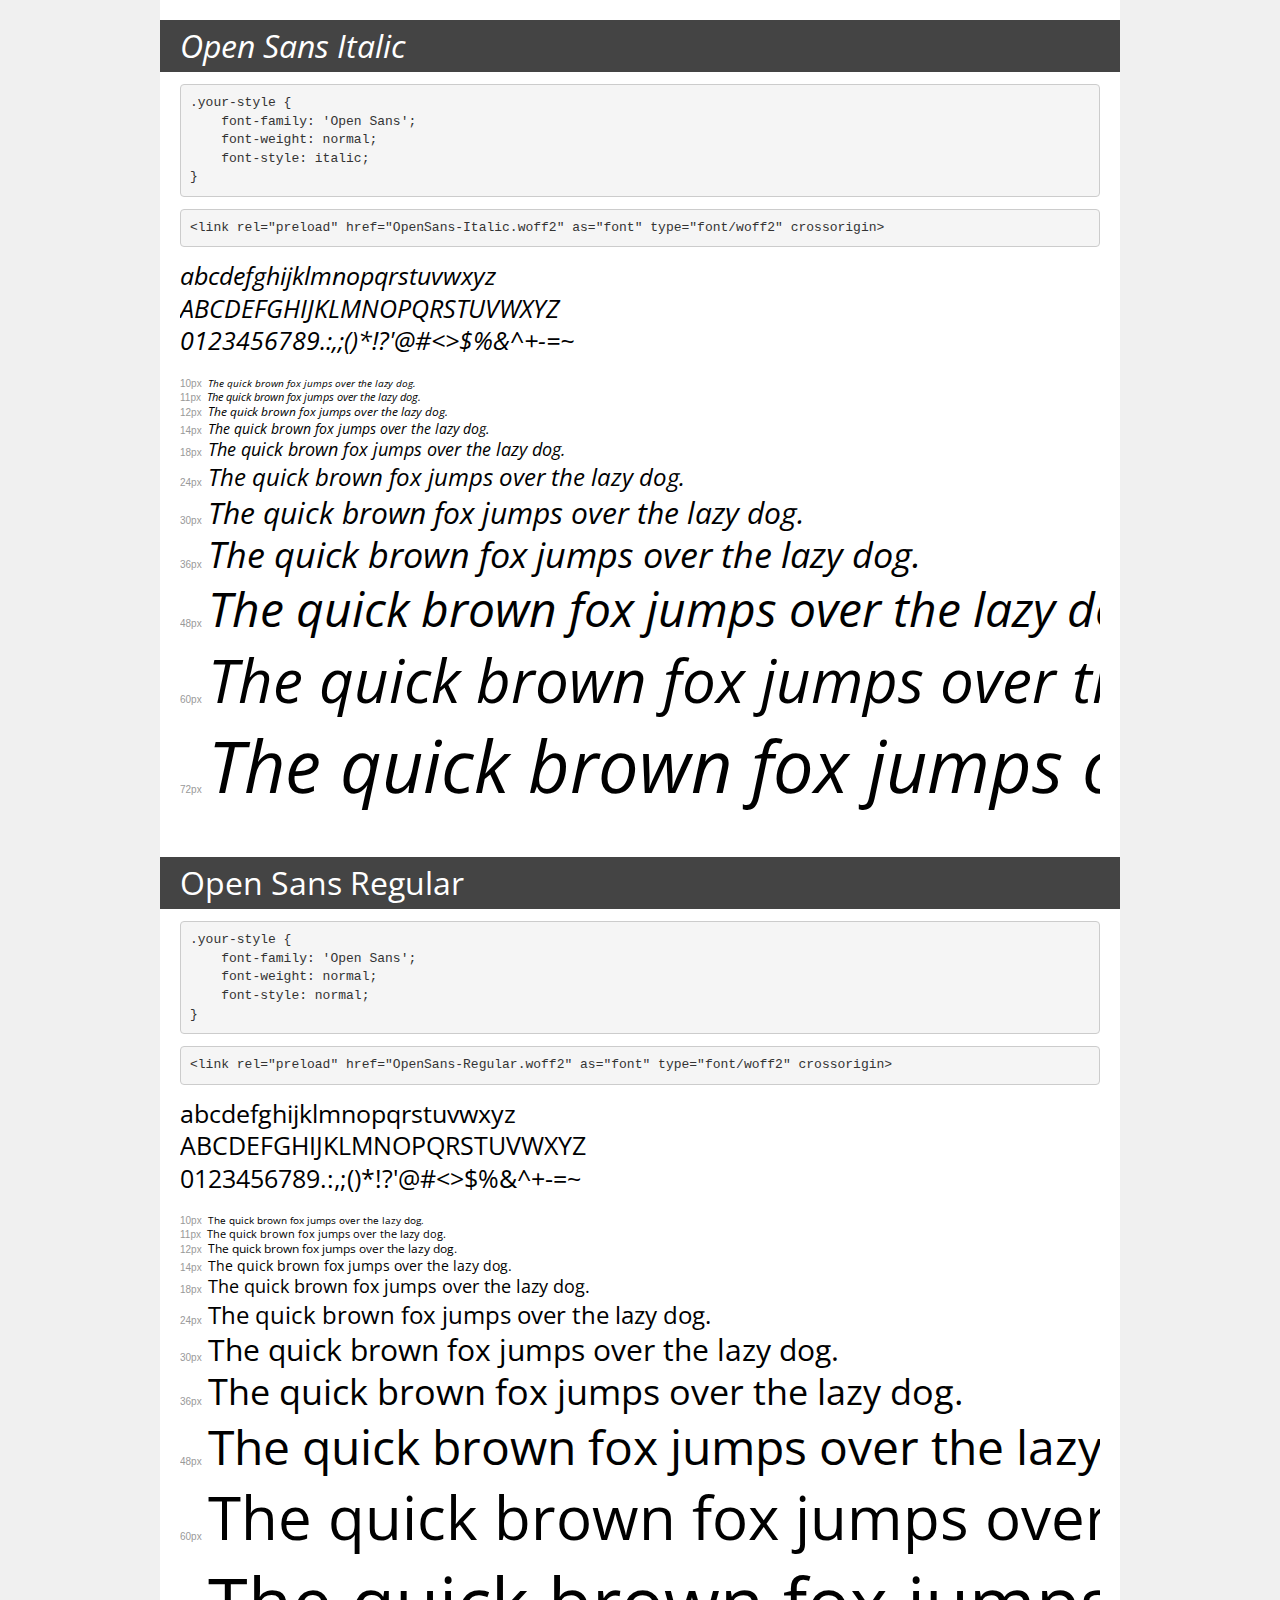
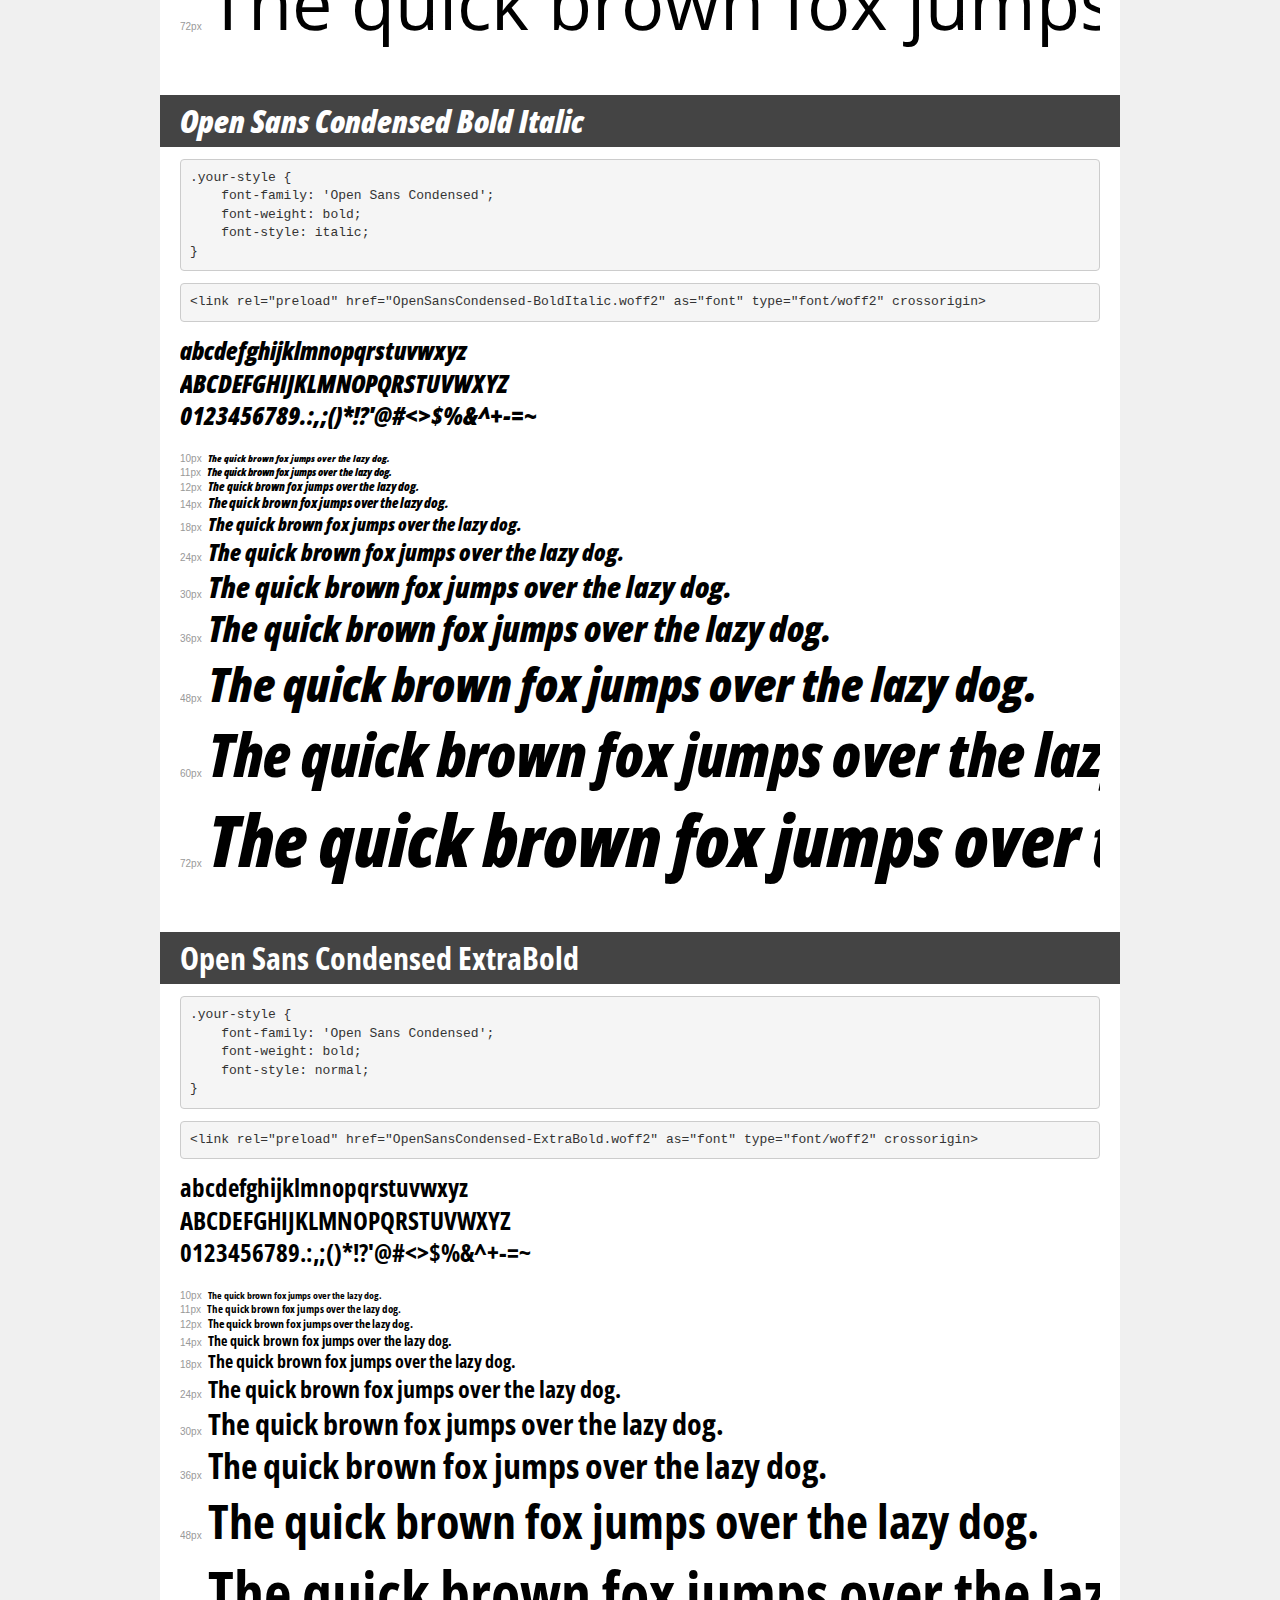
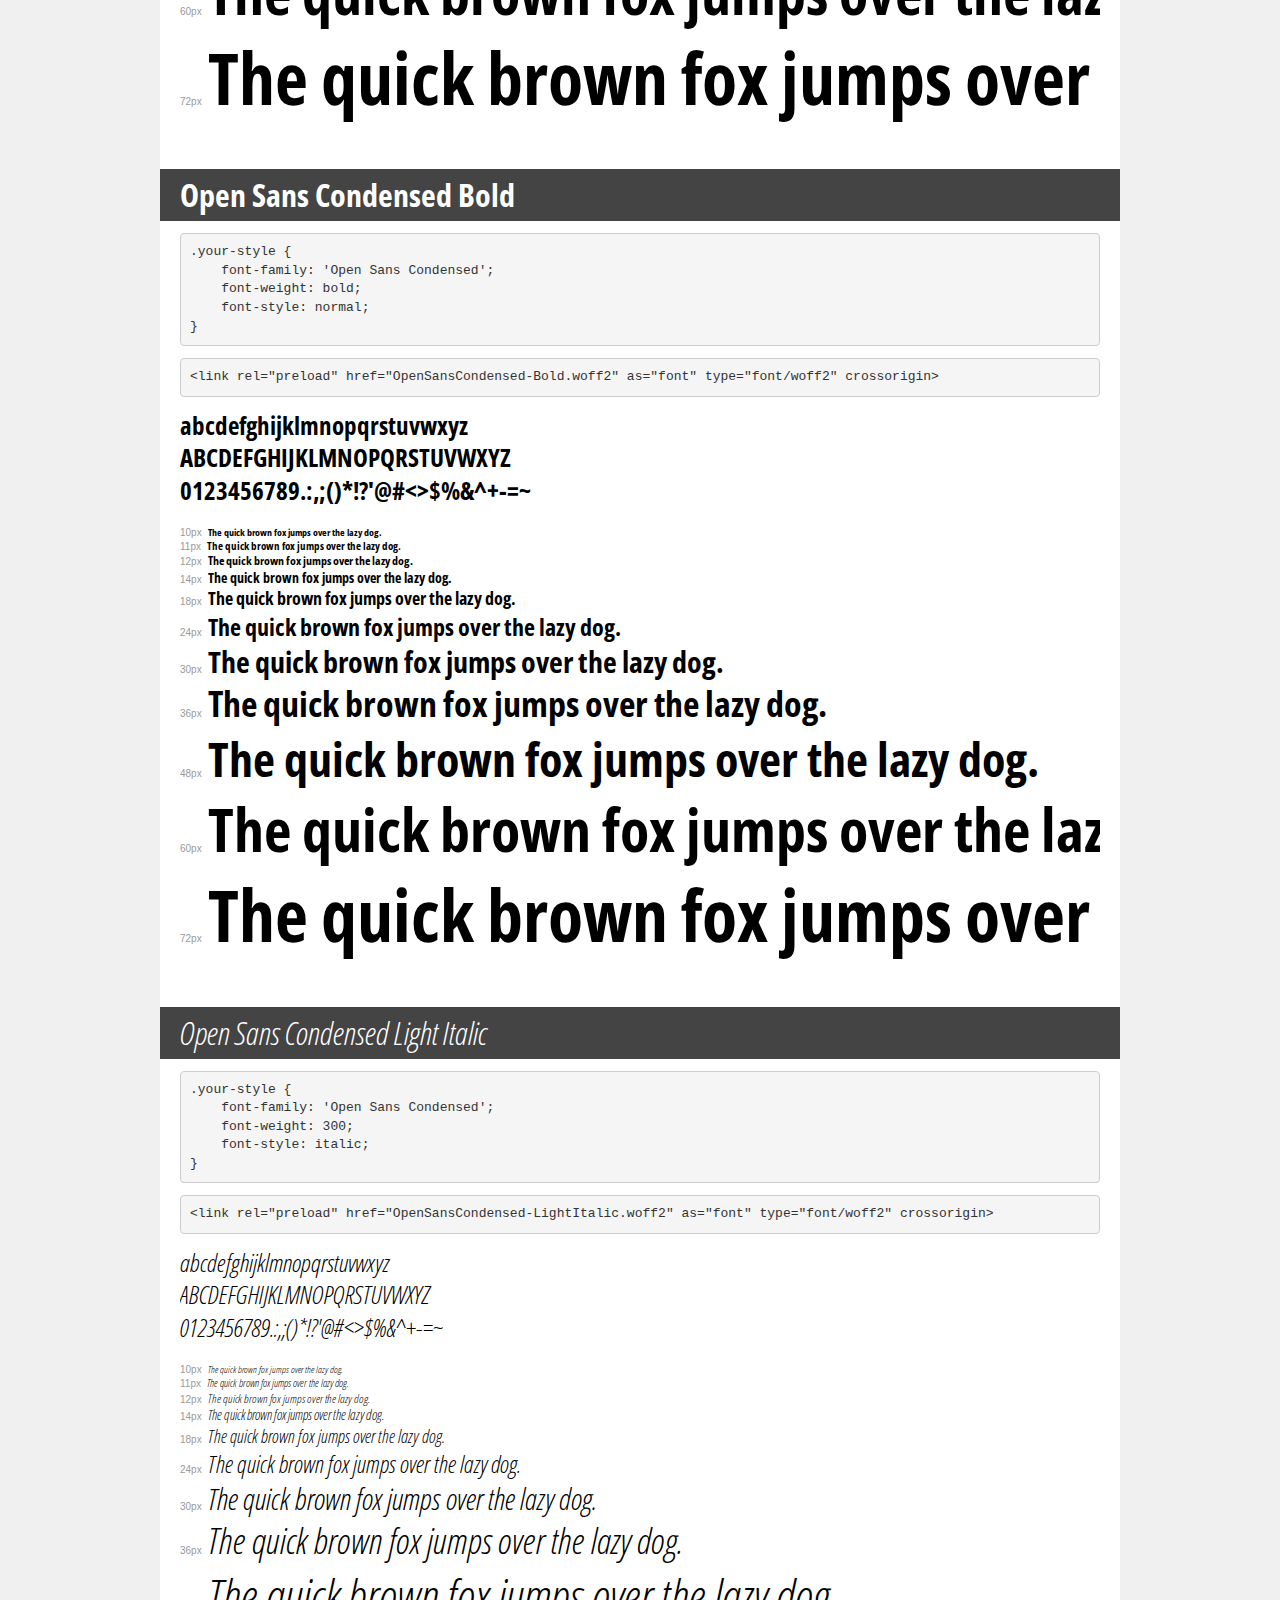
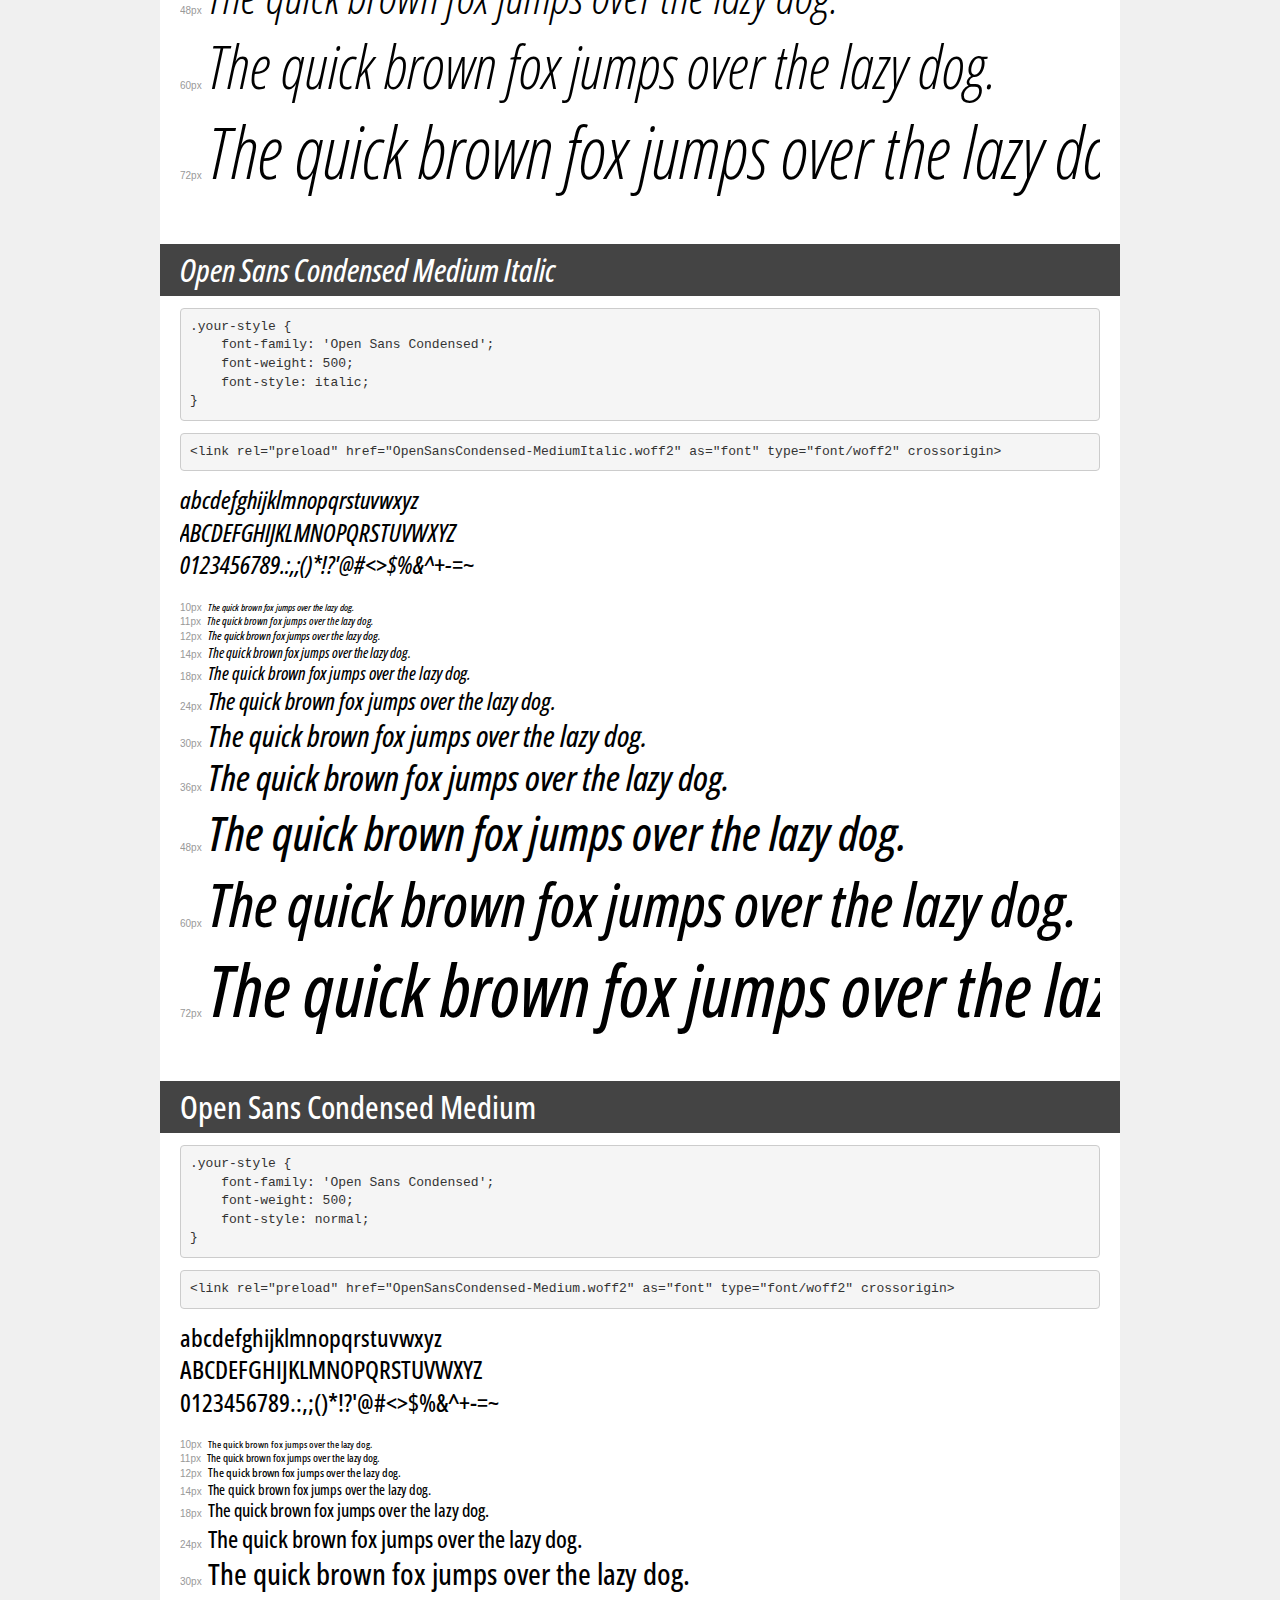
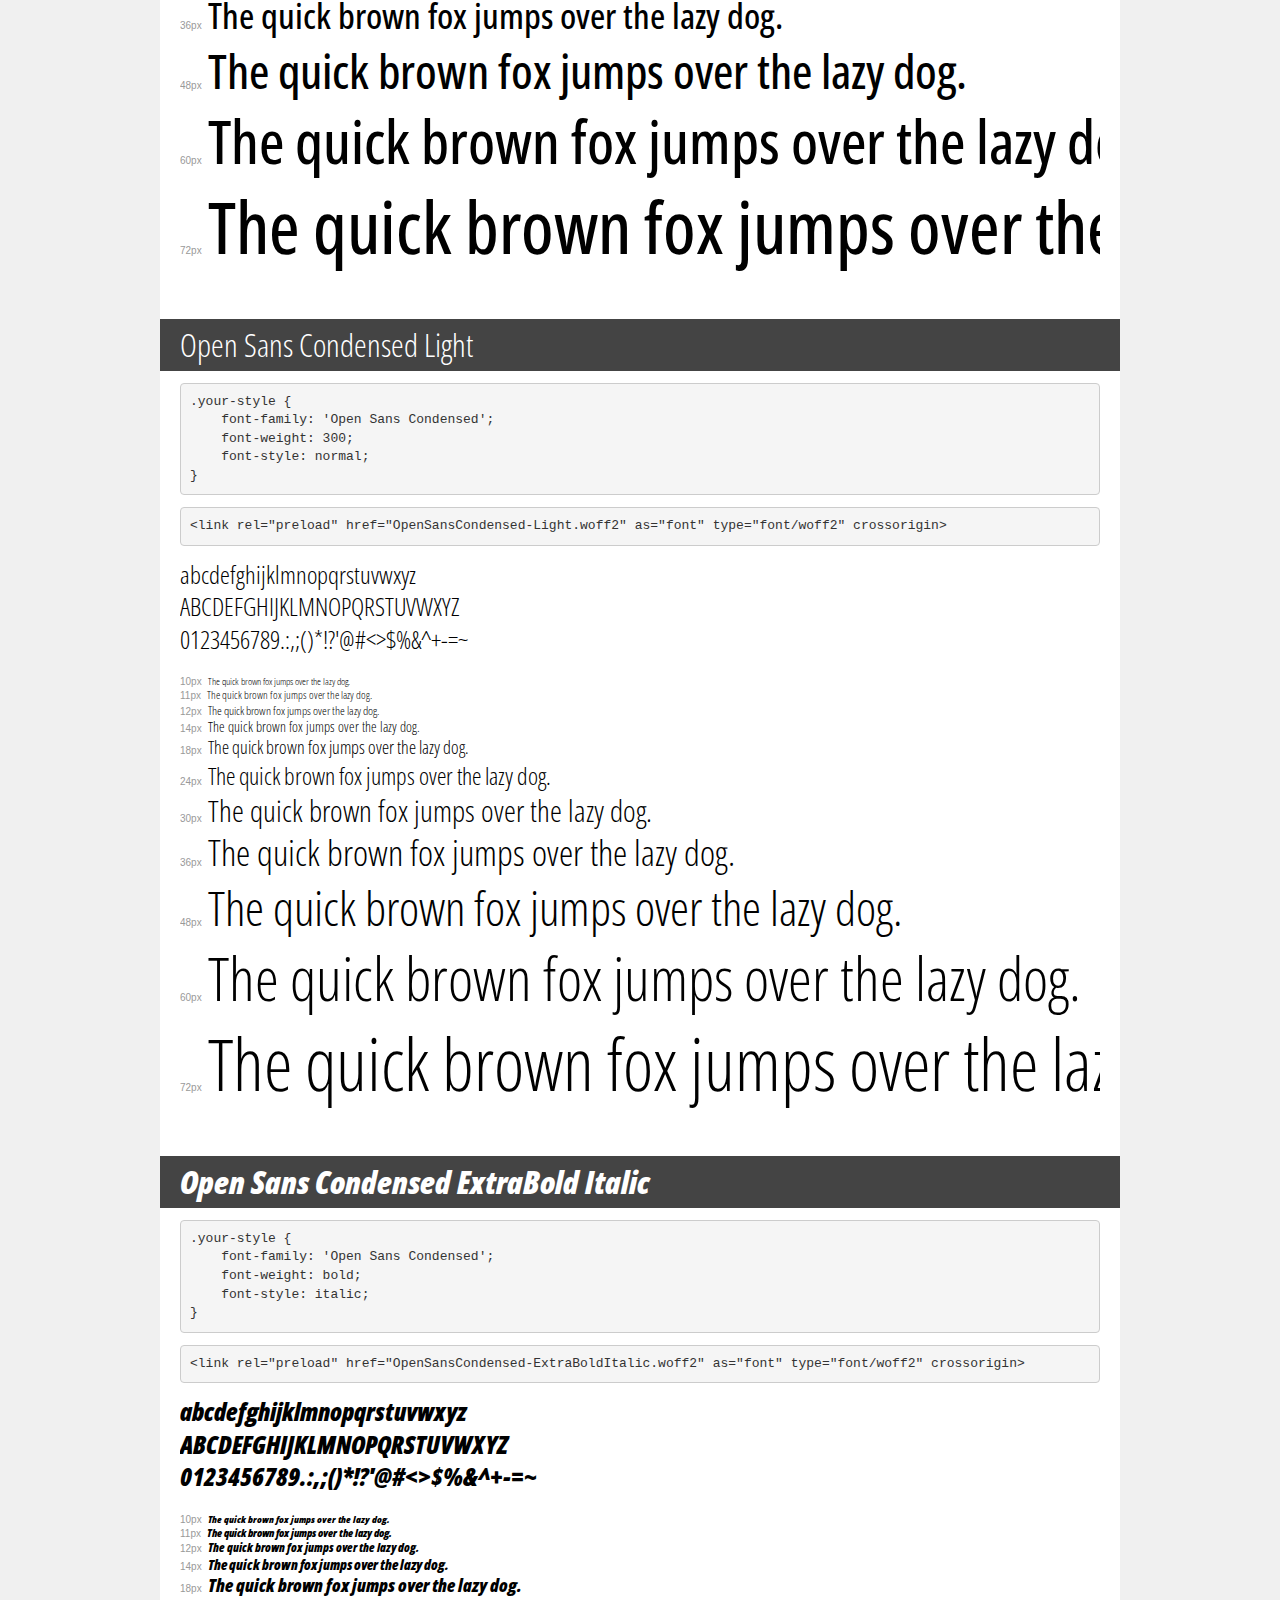
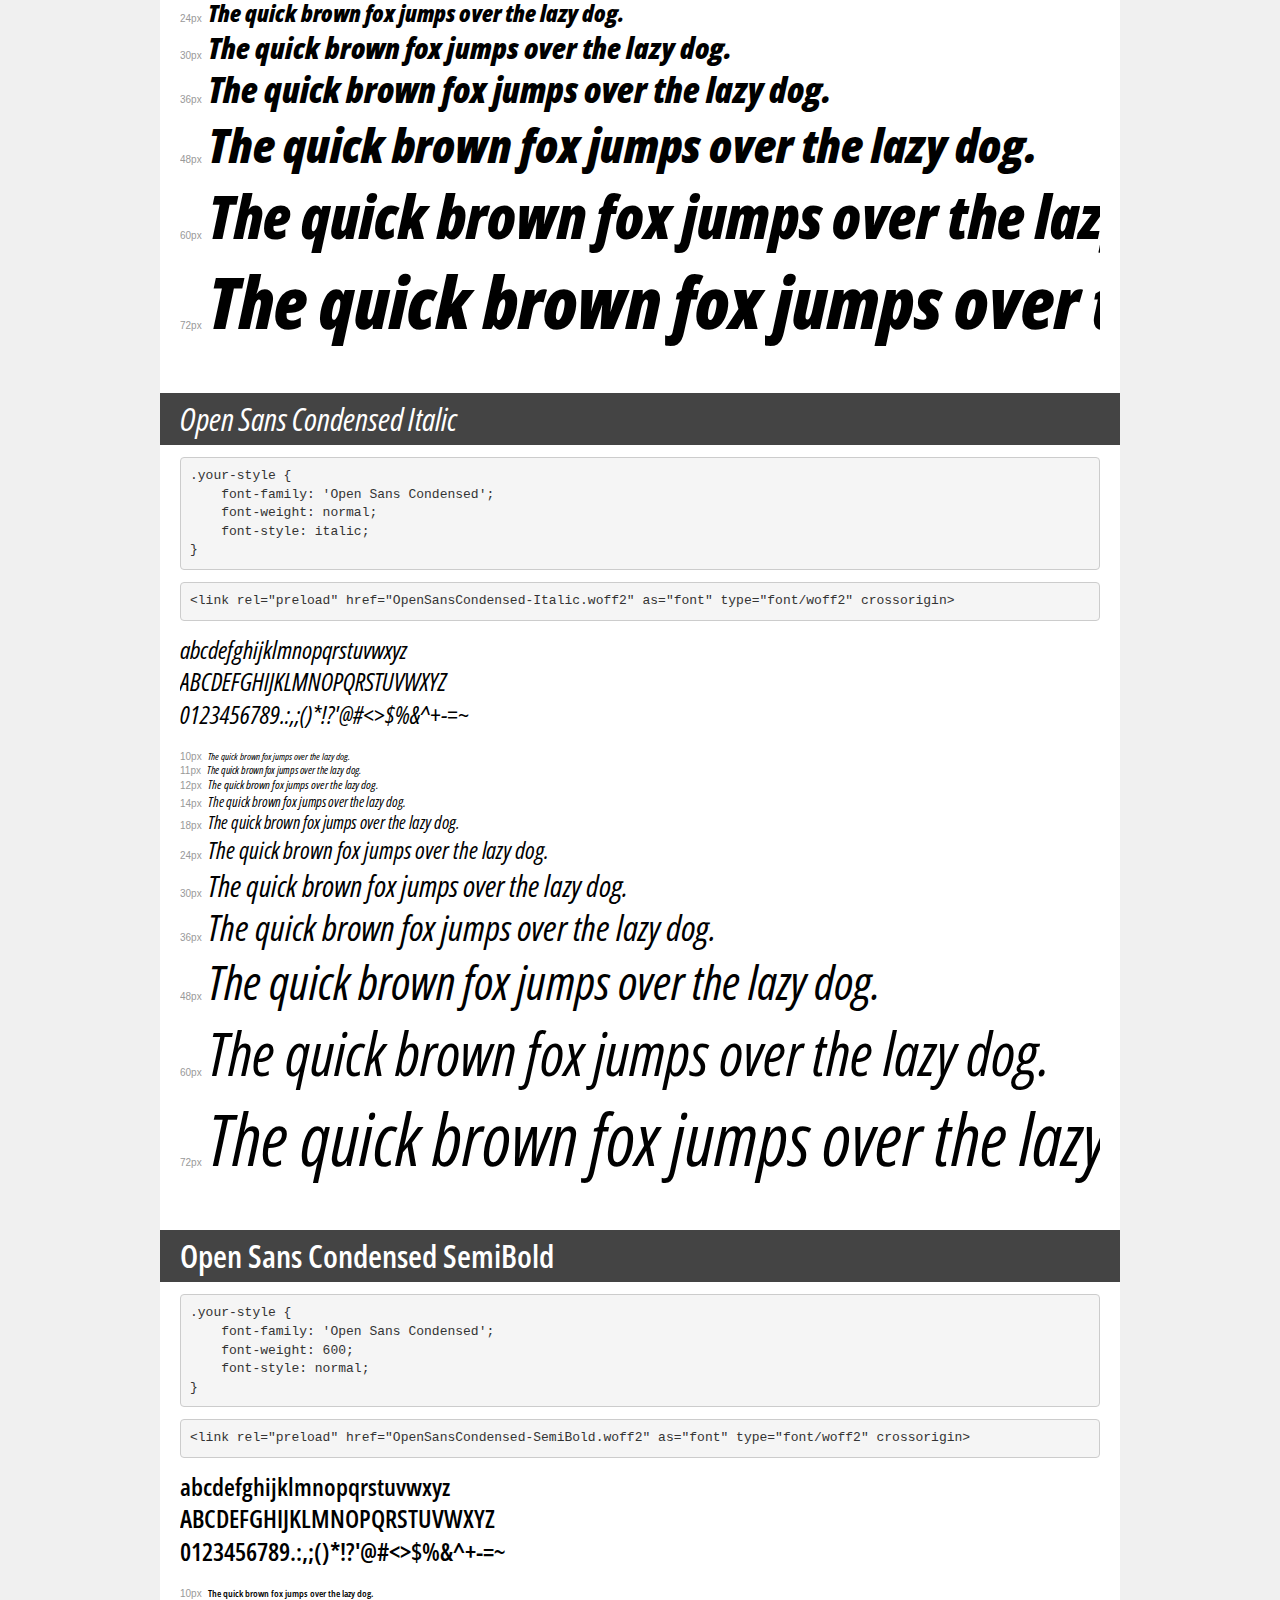
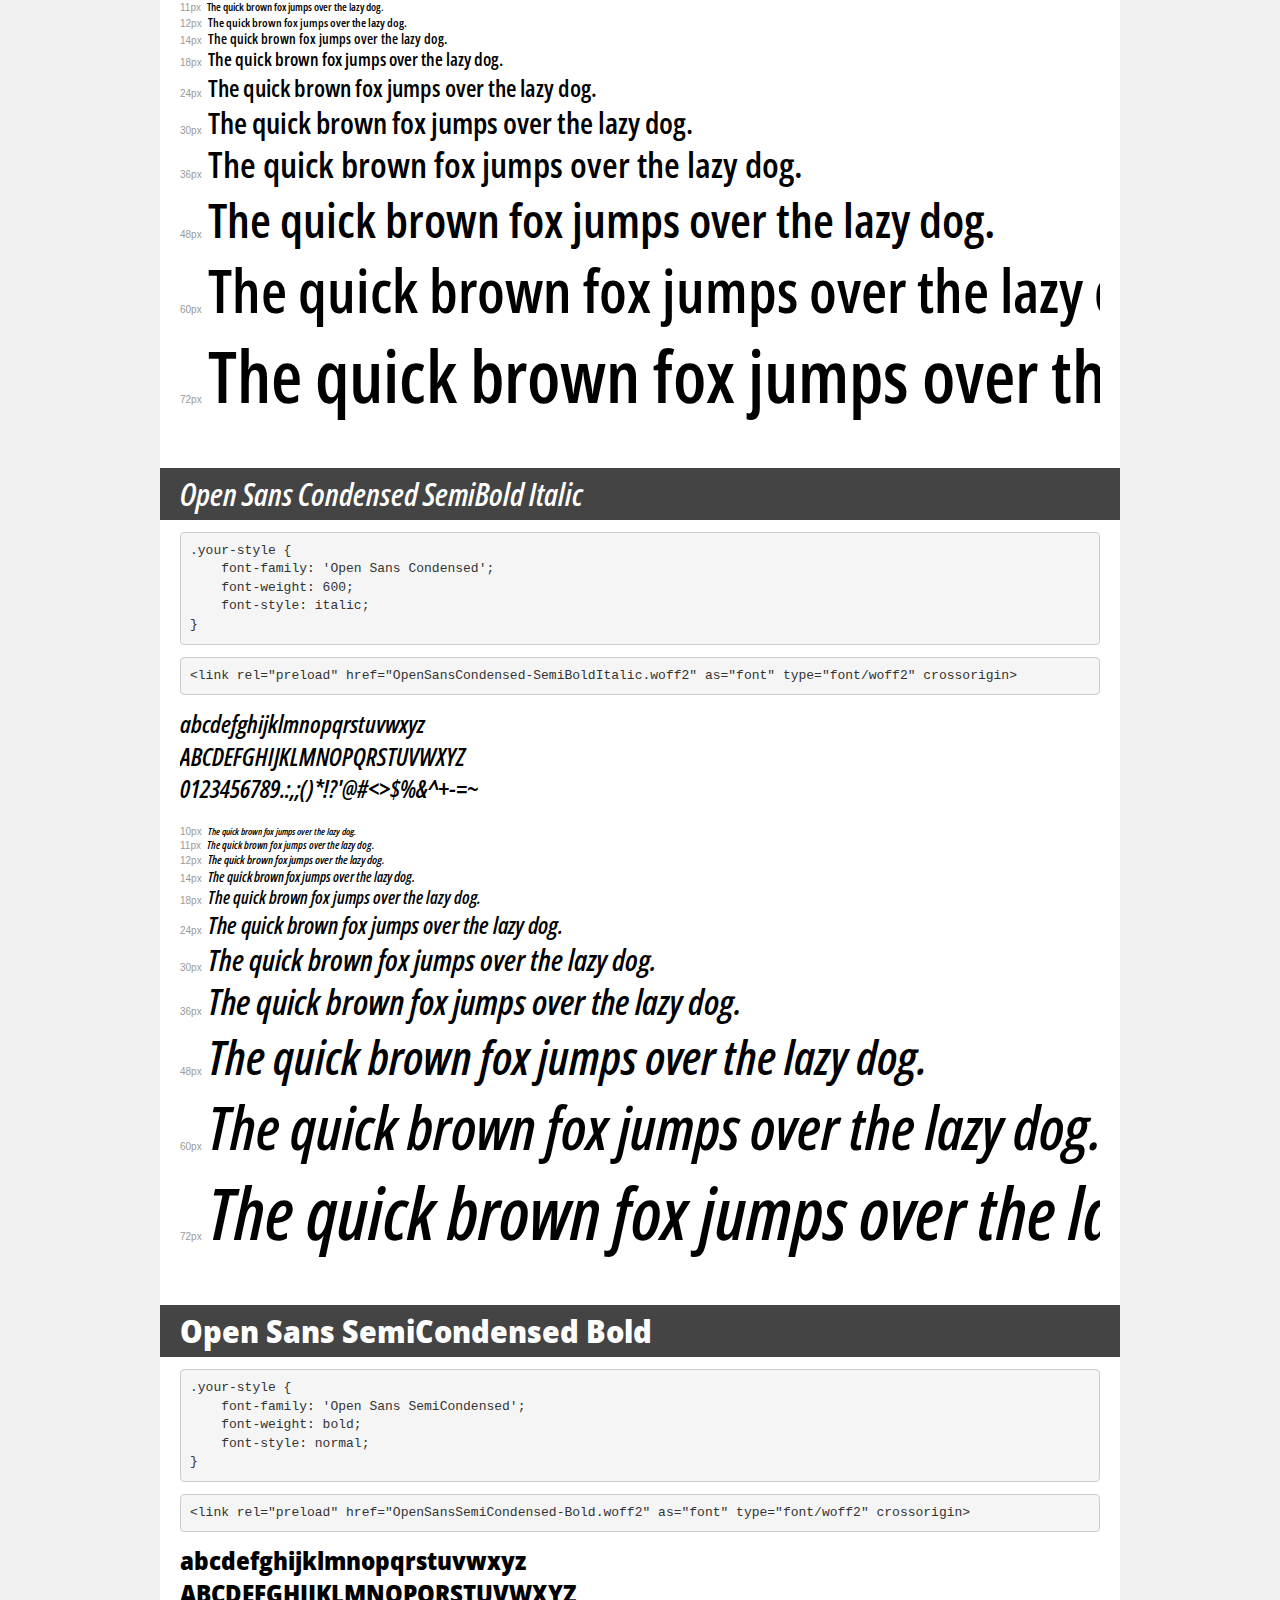
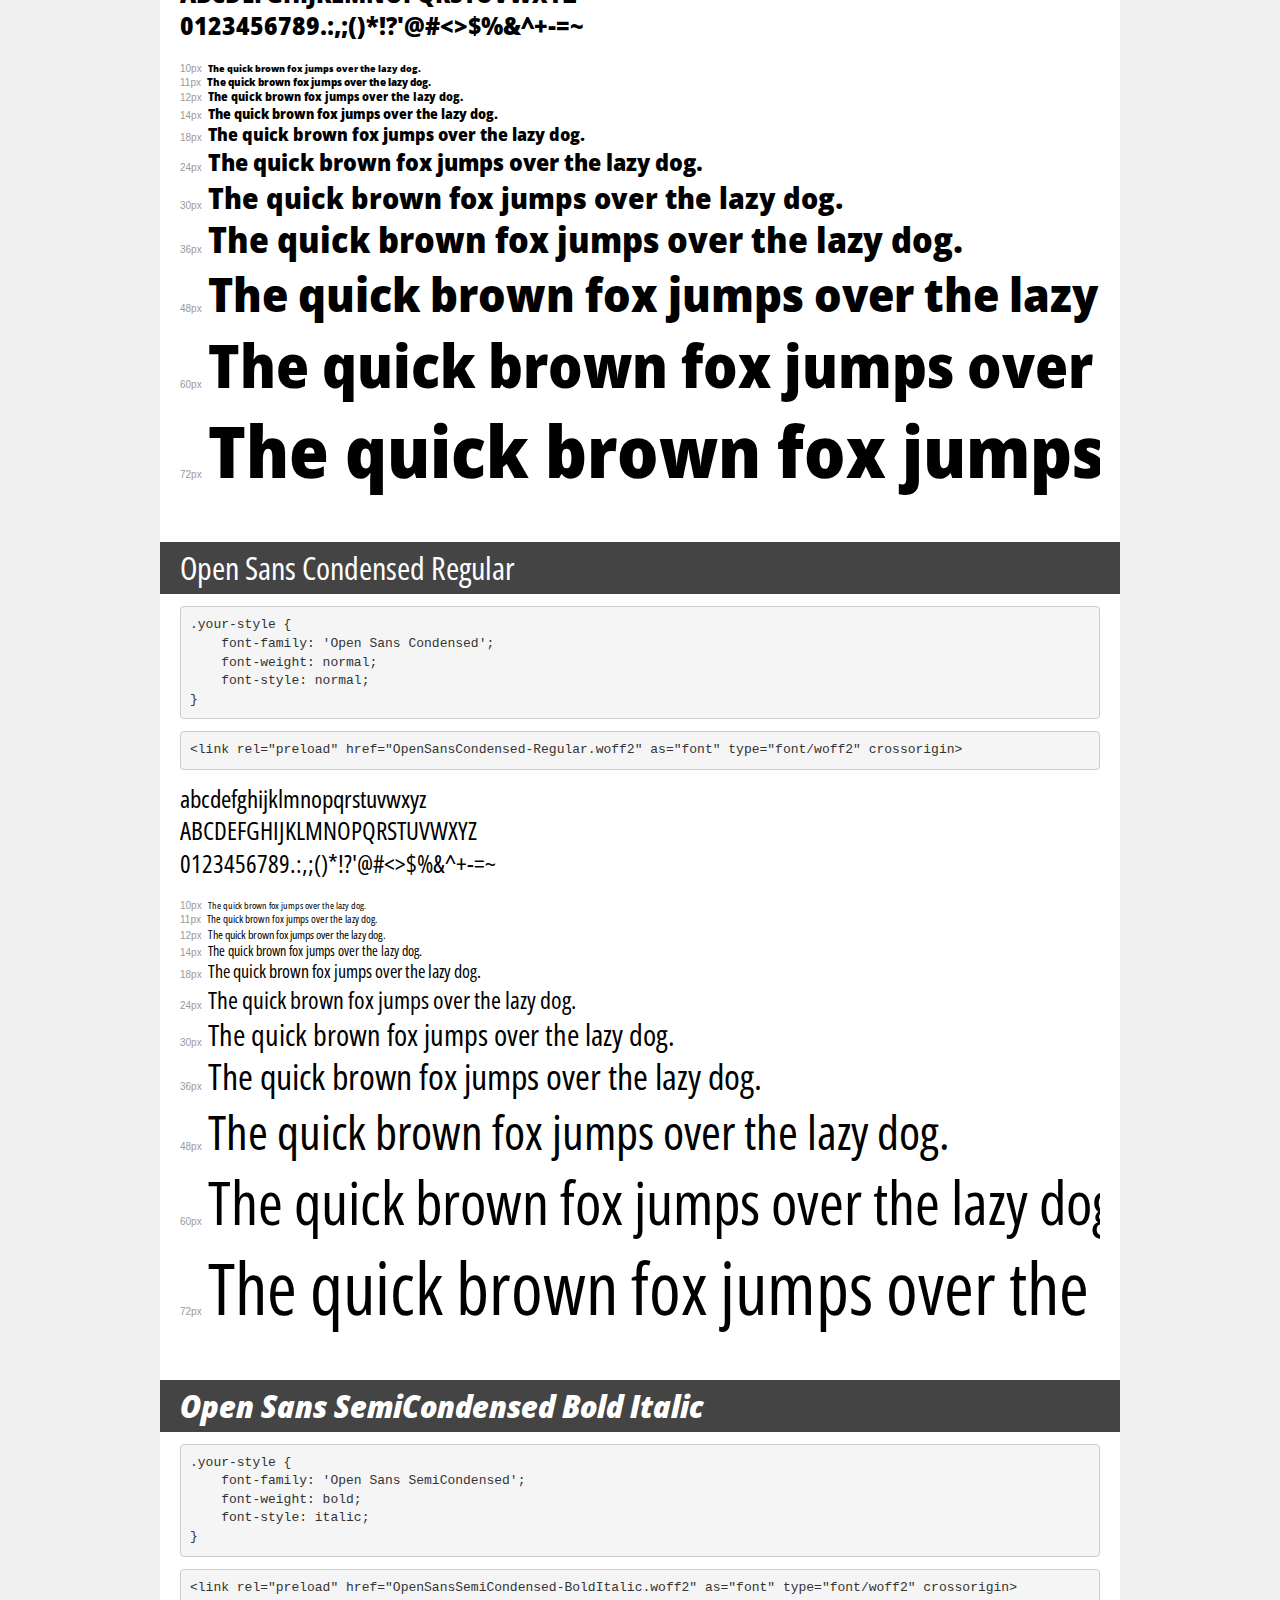
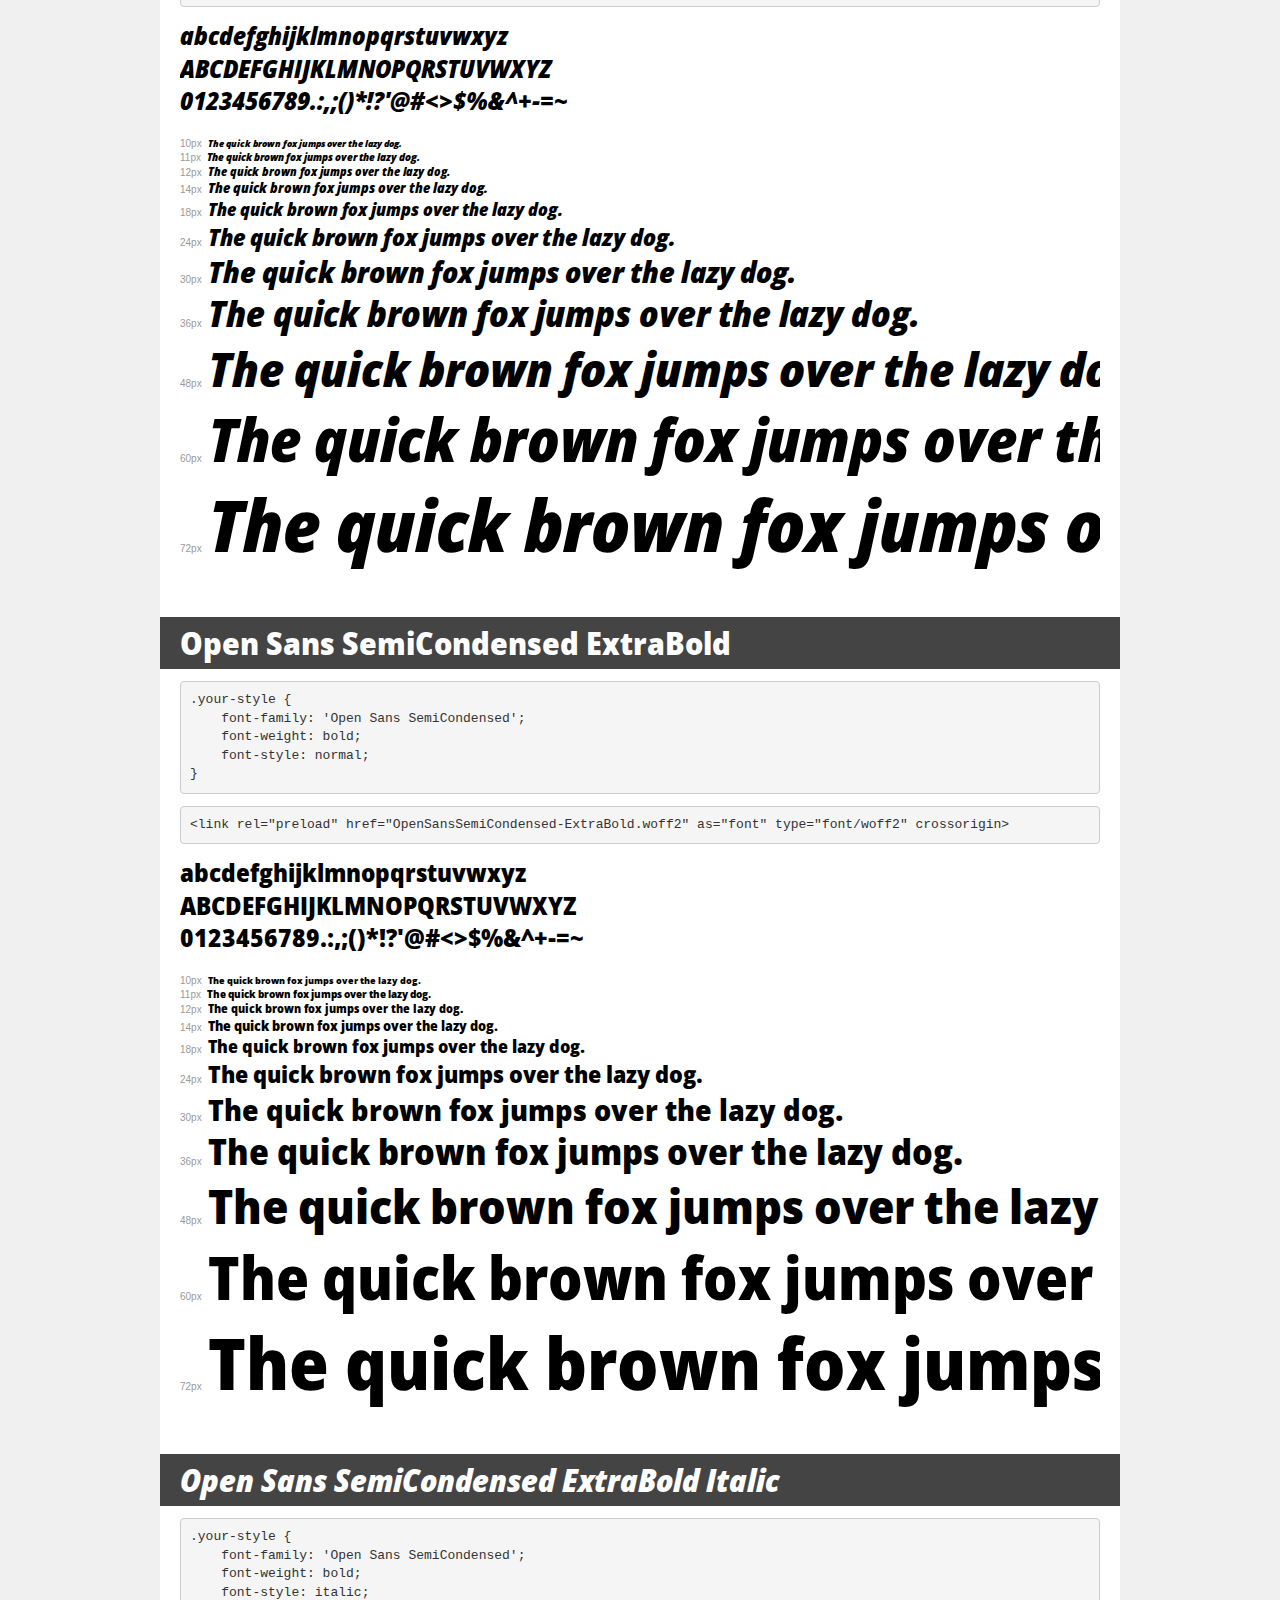
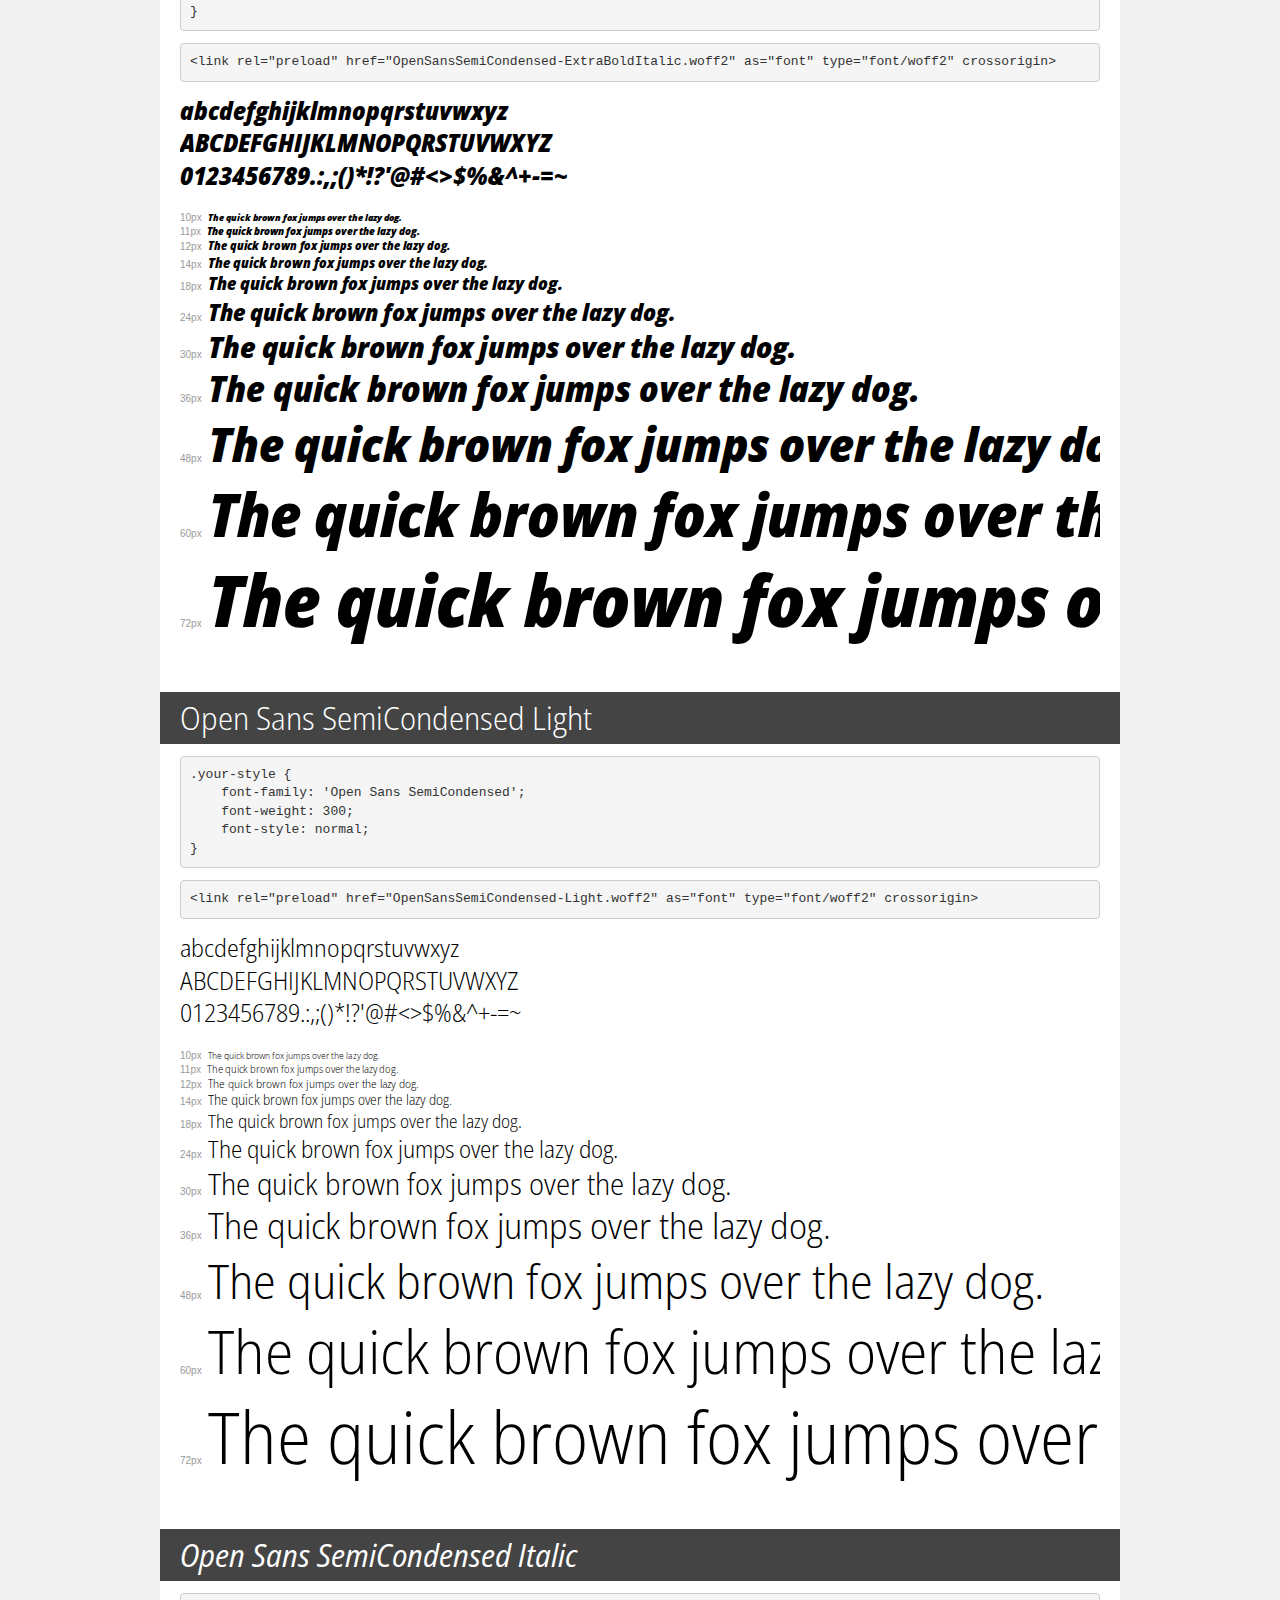
<file: assetes/font/Open_Sans/demo.html>
<!DOCTYPE html>
<html lang="en">
<head>
    <meta charset="utf-8">
    <meta http-equiv="X-UA-Compatible" content="IE=edge">
    <meta name="viewport" content="width=device-width, initial-scale=1">
    <meta name="robots" content="noindex, noarchive">
    <meta name="format-detection" content="telephone=no">
    <title>Transfonter demo</title>
    <link href="stylesheet.css" rel="stylesheet">
    <style>
        /*
        http://meyerweb.com/eric/tools/css/reset/
        v2.0 | 20110126
        License: none (public domain)
        */
        html, body, div, span, applet, object, iframe,
        h1, h2, h3, h4, h5, h6, p, blockquote, pre,
        a, abbr, acronym, address, big, cite, code,
        del, dfn, em, img, ins, kbd, q, s, samp,
        small, strike, strong, sub, sup, tt, var,
        b, u, i, center,
        dl, dt, dd, ol, ul, li,
        fieldset, form, label, legend,
        table, caption, tbody, tfoot, thead, tr, th, td,
        article, aside, canvas, details, embed,
        figure, figcaption, footer, header, hgroup,
        menu, nav, output, ruby, section, summary,
        time, mark, audio, video {
            margin: 0;
            padding: 0;
            border: 0;
            font-size: 100%;
            font: inherit;
            vertical-align: baseline;
        }
        /* HTML5 display-role reset for older browsers */
        article, aside, details, figcaption, figure,
        footer, header, hgroup, menu, nav, section {
            display: block;
        }
        body {
            line-height: 1;
        }
        ol, ul {
            list-style: none;
        }
        blockquote, q {
            quotes: none;
        }
        blockquote:before, blockquote:after,
        q:before, q:after {
            content: '';
            content: none;
        }
        table {
            border-collapse: collapse;
            border-spacing: 0;
        }
        /* demo styles */
        body {
            background: #f0f0f0;
            color: #000;
        }
        .page {
            background: #fff;
            width: 920px;
            margin: 0 auto;
            padding: 20px 20px 0 20px;
            overflow: hidden;
        }
        .font-container {
            overflow-x: auto;
            overflow-y: hidden;
            margin-bottom: 40px;
            line-height: 1.3;
            white-space: nowrap;
            padding-bottom: 5px;
        }
        h1 {
            position: relative;
            background: #444;
            font-size: 32px;
            color: #fff;
            padding: 10px 20px;
            margin: 0 -20px 12px -20px;
        }
        .letters {
            font-size: 25px;
            margin-bottom: 20px;
        }
        .s10:before {
            content: '10px';
        }
        .s11:before {
            content: '11px';
        }
        .s12:before {
            content: '12px';
        }
        .s14:before {
            content: '14px';
        }
        .s18:before {
            content: '18px';
        }
        .s24:before {
            content: '24px';
        }
        .s30:before {
            content: '30px';
        }
        .s36:before {
            content: '36px';
        }
        .s48:before {
            content: '48px';
        }
        .s60:before {
            content: '60px';
        }
        .s72:before {
            content: '72px';
        }
        .s10:before, .s11:before, .s12:before, .s14:before,
        .s18:before, .s24:before, .s30:before, .s36:before,
        .s48:before, .s60:before, .s72:before {
            font-family: Arial, sans-serif;
            font-size: 10px;
            font-weight: normal;
            font-style: normal;
            color: #999;
            padding-right: 6px;
        }
        pre {
            display: block;
            padding: 9px;
            margin: 0 0 12px;
            font-family: Monaco, Menlo, Consolas, "Courier New", monospace;
            font-size: 13px;
            line-height: 1.428571429;
            color: #333;
            font-weight: normal;
            font-style: normal;
            background-color: #f5f5f5;
            border: 1px solid #ccc;
            overflow-x: auto;
            border-radius: 4px;
        }
        /* responsive */
        @media (max-width: 959px) {
            .page {
                width: auto;
                margin: 0;
            }
        }
    </style>
</head>
<body>
<div class="page">
    <div class="demo">
        <h1 style="font-family: 'Open Sans'; font-weight: normal; font-style: italic;">Open Sans Italic</h1>
        <pre title="Usage">.your-style {
    font-family: 'Open Sans';
    font-weight: normal;
    font-style: italic;
}</pre>
        <pre title="Preload (optional)">
&lt;link rel=&quot;preload&quot; href=&quot;OpenSans-Italic.woff2&quot; as=&quot;font&quot; type=&quot;font/woff2&quot; crossorigin&gt;</pre>
        <div class="font-container" style="font-family: 'Open Sans'; font-weight: normal; font-style: italic;">
            <p class="letters">
                abcdefghijklmnopqrstuvwxyz<br>
ABCDEFGHIJKLMNOPQRSTUVWXYZ<br>
                0123456789.:,;()*!?'@#&lt;&gt;$%&^+-=~
            </p>
            <p class="s10" style="font-size: 10px;">The quick brown fox jumps over the lazy dog.</p>
            <p class="s11" style="font-size: 11px;">The quick brown fox jumps over the lazy dog.</p>
            <p class="s12" style="font-size: 12px;">The quick brown fox jumps over the lazy dog.</p>
            <p class="s14" style="font-size: 14px;">The quick brown fox jumps over the lazy dog.</p>
            <p class="s18" style="font-size: 18px;">The quick brown fox jumps over the lazy dog.</p>
            <p class="s24" style="font-size: 24px;">The quick brown fox jumps over the lazy dog.</p>
            <p class="s30" style="font-size: 30px;">The quick brown fox jumps over the lazy dog.</p>
            <p class="s36" style="font-size: 36px;">The quick brown fox jumps over the lazy dog.</p>
            <p class="s48" style="font-size: 48px;">The quick brown fox jumps over the lazy dog.</p>
            <p class="s60" style="font-size: 60px;">The quick brown fox jumps over the lazy dog.</p>
            <p class="s72" style="font-size: 72px;">The quick brown fox jumps over the lazy dog.</p>
        </div>
    </div>

    <div class="demo">
        <h1 style="font-family: 'Open Sans'; font-weight: normal; font-style: normal;">Open Sans Regular</h1>
        <pre title="Usage">.your-style {
    font-family: 'Open Sans';
    font-weight: normal;
    font-style: normal;
}</pre>
        <pre title="Preload (optional)">
&lt;link rel=&quot;preload&quot; href=&quot;OpenSans-Regular.woff2&quot; as=&quot;font&quot; type=&quot;font/woff2&quot; crossorigin&gt;</pre>
        <div class="font-container" style="font-family: 'Open Sans'; font-weight: normal; font-style: normal;">
            <p class="letters">
                abcdefghijklmnopqrstuvwxyz<br>
ABCDEFGHIJKLMNOPQRSTUVWXYZ<br>
                0123456789.:,;()*!?'@#&lt;&gt;$%&^+-=~
            </p>
            <p class="s10" style="font-size: 10px;">The quick brown fox jumps over the lazy dog.</p>
            <p class="s11" style="font-size: 11px;">The quick brown fox jumps over the lazy dog.</p>
            <p class="s12" style="font-size: 12px;">The quick brown fox jumps over the lazy dog.</p>
            <p class="s14" style="font-size: 14px;">The quick brown fox jumps over the lazy dog.</p>
            <p class="s18" style="font-size: 18px;">The quick brown fox jumps over the lazy dog.</p>
            <p class="s24" style="font-size: 24px;">The quick brown fox jumps over the lazy dog.</p>
            <p class="s30" style="font-size: 30px;">The quick brown fox jumps over the lazy dog.</p>
            <p class="s36" style="font-size: 36px;">The quick brown fox jumps over the lazy dog.</p>
            <p class="s48" style="font-size: 48px;">The quick brown fox jumps over the lazy dog.</p>
            <p class="s60" style="font-size: 60px;">The quick brown fox jumps over the lazy dog.</p>
            <p class="s72" style="font-size: 72px;">The quick brown fox jumps over the lazy dog.</p>
        </div>
    </div>

    <div class="demo">
        <h1 style="font-family: 'Open Sans Condensed'; font-weight: bold; font-style: italic;">Open Sans Condensed Bold Italic</h1>
        <pre title="Usage">.your-style {
    font-family: 'Open Sans Condensed';
    font-weight: bold;
    font-style: italic;
}</pre>
        <pre title="Preload (optional)">
&lt;link rel=&quot;preload&quot; href=&quot;OpenSansCondensed-BoldItalic.woff2&quot; as=&quot;font&quot; type=&quot;font/woff2&quot; crossorigin&gt;</pre>
        <div class="font-container" style="font-family: 'Open Sans Condensed'; font-weight: bold; font-style: italic;">
            <p class="letters">
                abcdefghijklmnopqrstuvwxyz<br>
ABCDEFGHIJKLMNOPQRSTUVWXYZ<br>
                0123456789.:,;()*!?'@#&lt;&gt;$%&^+-=~
            </p>
            <p class="s10" style="font-size: 10px;">The quick brown fox jumps over the lazy dog.</p>
            <p class="s11" style="font-size: 11px;">The quick brown fox jumps over the lazy dog.</p>
            <p class="s12" style="font-size: 12px;">The quick brown fox jumps over the lazy dog.</p>
            <p class="s14" style="font-size: 14px;">The quick brown fox jumps over the lazy dog.</p>
            <p class="s18" style="font-size: 18px;">The quick brown fox jumps over the lazy dog.</p>
            <p class="s24" style="font-size: 24px;">The quick brown fox jumps over the lazy dog.</p>
            <p class="s30" style="font-size: 30px;">The quick brown fox jumps over the lazy dog.</p>
            <p class="s36" style="font-size: 36px;">The quick brown fox jumps over the lazy dog.</p>
            <p class="s48" style="font-size: 48px;">The quick brown fox jumps over the lazy dog.</p>
            <p class="s60" style="font-size: 60px;">The quick brown fox jumps over the lazy dog.</p>
            <p class="s72" style="font-size: 72px;">The quick brown fox jumps over the lazy dog.</p>
        </div>
    </div>

    <div class="demo">
        <h1 style="font-family: 'Open Sans Condensed'; font-weight: bold; font-style: normal;">Open Sans Condensed ExtraBold</h1>
        <pre title="Usage">.your-style {
    font-family: 'Open Sans Condensed';
    font-weight: bold;
    font-style: normal;
}</pre>
        <pre title="Preload (optional)">
&lt;link rel=&quot;preload&quot; href=&quot;OpenSansCondensed-ExtraBold.woff2&quot; as=&quot;font&quot; type=&quot;font/woff2&quot; crossorigin&gt;</pre>
        <div class="font-container" style="font-family: 'Open Sans Condensed'; font-weight: bold; font-style: normal;">
            <p class="letters">
                abcdefghijklmnopqrstuvwxyz<br>
ABCDEFGHIJKLMNOPQRSTUVWXYZ<br>
                0123456789.:,;()*!?'@#&lt;&gt;$%&^+-=~
            </p>
            <p class="s10" style="font-size: 10px;">The quick brown fox jumps over the lazy dog.</p>
            <p class="s11" style="font-size: 11px;">The quick brown fox jumps over the lazy dog.</p>
            <p class="s12" style="font-size: 12px;">The quick brown fox jumps over the lazy dog.</p>
            <p class="s14" style="font-size: 14px;">The quick brown fox jumps over the lazy dog.</p>
            <p class="s18" style="font-size: 18px;">The quick brown fox jumps over the lazy dog.</p>
            <p class="s24" style="font-size: 24px;">The quick brown fox jumps over the lazy dog.</p>
            <p class="s30" style="font-size: 30px;">The quick brown fox jumps over the lazy dog.</p>
            <p class="s36" style="font-size: 36px;">The quick brown fox jumps over the lazy dog.</p>
            <p class="s48" style="font-size: 48px;">The quick brown fox jumps over the lazy dog.</p>
            <p class="s60" style="font-size: 60px;">The quick brown fox jumps over the lazy dog.</p>
            <p class="s72" style="font-size: 72px;">The quick brown fox jumps over the lazy dog.</p>
        </div>
    </div>

    <div class="demo">
        <h1 style="font-family: 'Open Sans Condensed'; font-weight: bold; font-style: normal;">Open Sans Condensed Bold</h1>
        <pre title="Usage">.your-style {
    font-family: 'Open Sans Condensed';
    font-weight: bold;
    font-style: normal;
}</pre>
        <pre title="Preload (optional)">
&lt;link rel=&quot;preload&quot; href=&quot;OpenSansCondensed-Bold.woff2&quot; as=&quot;font&quot; type=&quot;font/woff2&quot; crossorigin&gt;</pre>
        <div class="font-container" style="font-family: 'Open Sans Condensed'; font-weight: bold; font-style: normal;">
            <p class="letters">
                abcdefghijklmnopqrstuvwxyz<br>
ABCDEFGHIJKLMNOPQRSTUVWXYZ<br>
                0123456789.:,;()*!?'@#&lt;&gt;$%&^+-=~
            </p>
            <p class="s10" style="font-size: 10px;">The quick brown fox jumps over the lazy dog.</p>
            <p class="s11" style="font-size: 11px;">The quick brown fox jumps over the lazy dog.</p>
            <p class="s12" style="font-size: 12px;">The quick brown fox jumps over the lazy dog.</p>
            <p class="s14" style="font-size: 14px;">The quick brown fox jumps over the lazy dog.</p>
            <p class="s18" style="font-size: 18px;">The quick brown fox jumps over the lazy dog.</p>
            <p class="s24" style="font-size: 24px;">The quick brown fox jumps over the lazy dog.</p>
            <p class="s30" style="font-size: 30px;">The quick brown fox jumps over the lazy dog.</p>
            <p class="s36" style="font-size: 36px;">The quick brown fox jumps over the lazy dog.</p>
            <p class="s48" style="font-size: 48px;">The quick brown fox jumps over the lazy dog.</p>
            <p class="s60" style="font-size: 60px;">The quick brown fox jumps over the lazy dog.</p>
            <p class="s72" style="font-size: 72px;">The quick brown fox jumps over the lazy dog.</p>
        </div>
    </div>

    <div class="demo">
        <h1 style="font-family: 'Open Sans Condensed'; font-weight: 300; font-style: italic;">Open Sans Condensed Light Italic</h1>
        <pre title="Usage">.your-style {
    font-family: 'Open Sans Condensed';
    font-weight: 300;
    font-style: italic;
}</pre>
        <pre title="Preload (optional)">
&lt;link rel=&quot;preload&quot; href=&quot;OpenSansCondensed-LightItalic.woff2&quot; as=&quot;font&quot; type=&quot;font/woff2&quot; crossorigin&gt;</pre>
        <div class="font-container" style="font-family: 'Open Sans Condensed'; font-weight: 300; font-style: italic;">
            <p class="letters">
                abcdefghijklmnopqrstuvwxyz<br>
ABCDEFGHIJKLMNOPQRSTUVWXYZ<br>
                0123456789.:,;()*!?'@#&lt;&gt;$%&^+-=~
            </p>
            <p class="s10" style="font-size: 10px;">The quick brown fox jumps over the lazy dog.</p>
            <p class="s11" style="font-size: 11px;">The quick brown fox jumps over the lazy dog.</p>
            <p class="s12" style="font-size: 12px;">The quick brown fox jumps over the lazy dog.</p>
            <p class="s14" style="font-size: 14px;">The quick brown fox jumps over the lazy dog.</p>
            <p class="s18" style="font-size: 18px;">The quick brown fox jumps over the lazy dog.</p>
            <p class="s24" style="font-size: 24px;">The quick brown fox jumps over the lazy dog.</p>
            <p class="s30" style="font-size: 30px;">The quick brown fox jumps over the lazy dog.</p>
            <p class="s36" style="font-size: 36px;">The quick brown fox jumps over the lazy dog.</p>
            <p class="s48" style="font-size: 48px;">The quick brown fox jumps over the lazy dog.</p>
            <p class="s60" style="font-size: 60px;">The quick brown fox jumps over the lazy dog.</p>
            <p class="s72" style="font-size: 72px;">The quick brown fox jumps over the lazy dog.</p>
        </div>
    </div>

    <div class="demo">
        <h1 style="font-family: 'Open Sans Condensed'; font-weight: 500; font-style: italic;">Open Sans Condensed Medium Italic</h1>
        <pre title="Usage">.your-style {
    font-family: 'Open Sans Condensed';
    font-weight: 500;
    font-style: italic;
}</pre>
        <pre title="Preload (optional)">
&lt;link rel=&quot;preload&quot; href=&quot;OpenSansCondensed-MediumItalic.woff2&quot; as=&quot;font&quot; type=&quot;font/woff2&quot; crossorigin&gt;</pre>
        <div class="font-container" style="font-family: 'Open Sans Condensed'; font-weight: 500; font-style: italic;">
            <p class="letters">
                abcdefghijklmnopqrstuvwxyz<br>
ABCDEFGHIJKLMNOPQRSTUVWXYZ<br>
                0123456789.:,;()*!?'@#&lt;&gt;$%&^+-=~
            </p>
            <p class="s10" style="font-size: 10px;">The quick brown fox jumps over the lazy dog.</p>
            <p class="s11" style="font-size: 11px;">The quick brown fox jumps over the lazy dog.</p>
            <p class="s12" style="font-size: 12px;">The quick brown fox jumps over the lazy dog.</p>
            <p class="s14" style="font-size: 14px;">The quick brown fox jumps over the lazy dog.</p>
            <p class="s18" style="font-size: 18px;">The quick brown fox jumps over the lazy dog.</p>
            <p class="s24" style="font-size: 24px;">The quick brown fox jumps over the lazy dog.</p>
            <p class="s30" style="font-size: 30px;">The quick brown fox jumps over the lazy dog.</p>
            <p class="s36" style="font-size: 36px;">The quick brown fox jumps over the lazy dog.</p>
            <p class="s48" style="font-size: 48px;">The quick brown fox jumps over the lazy dog.</p>
            <p class="s60" style="font-size: 60px;">The quick brown fox jumps over the lazy dog.</p>
            <p class="s72" style="font-size: 72px;">The quick brown fox jumps over the lazy dog.</p>
        </div>
    </div>

    <div class="demo">
        <h1 style="font-family: 'Open Sans Condensed'; font-weight: 500; font-style: normal;">Open Sans Condensed Medium</h1>
        <pre title="Usage">.your-style {
    font-family: 'Open Sans Condensed';
    font-weight: 500;
    font-style: normal;
}</pre>
        <pre title="Preload (optional)">
&lt;link rel=&quot;preload&quot; href=&quot;OpenSansCondensed-Medium.woff2&quot; as=&quot;font&quot; type=&quot;font/woff2&quot; crossorigin&gt;</pre>
        <div class="font-container" style="font-family: 'Open Sans Condensed'; font-weight: 500; font-style: normal;">
            <p class="letters">
                abcdefghijklmnopqrstuvwxyz<br>
ABCDEFGHIJKLMNOPQRSTUVWXYZ<br>
                0123456789.:,;()*!?'@#&lt;&gt;$%&^+-=~
            </p>
            <p class="s10" style="font-size: 10px;">The quick brown fox jumps over the lazy dog.</p>
            <p class="s11" style="font-size: 11px;">The quick brown fox jumps over the lazy dog.</p>
            <p class="s12" style="font-size: 12px;">The quick brown fox jumps over the lazy dog.</p>
            <p class="s14" style="font-size: 14px;">The quick brown fox jumps over the lazy dog.</p>
            <p class="s18" style="font-size: 18px;">The quick brown fox jumps over the lazy dog.</p>
            <p class="s24" style="font-size: 24px;">The quick brown fox jumps over the lazy dog.</p>
            <p class="s30" style="font-size: 30px;">The quick brown fox jumps over the lazy dog.</p>
            <p class="s36" style="font-size: 36px;">The quick brown fox jumps over the lazy dog.</p>
            <p class="s48" style="font-size: 48px;">The quick brown fox jumps over the lazy dog.</p>
            <p class="s60" style="font-size: 60px;">The quick brown fox jumps over the lazy dog.</p>
            <p class="s72" style="font-size: 72px;">The quick brown fox jumps over the lazy dog.</p>
        </div>
    </div>

    <div class="demo">
        <h1 style="font-family: 'Open Sans Condensed'; font-weight: 300; font-style: normal;">Open Sans Condensed Light</h1>
        <pre title="Usage">.your-style {
    font-family: 'Open Sans Condensed';
    font-weight: 300;
    font-style: normal;
}</pre>
        <pre title="Preload (optional)">
&lt;link rel=&quot;preload&quot; href=&quot;OpenSansCondensed-Light.woff2&quot; as=&quot;font&quot; type=&quot;font/woff2&quot; crossorigin&gt;</pre>
        <div class="font-container" style="font-family: 'Open Sans Condensed'; font-weight: 300; font-style: normal;">
            <p class="letters">
                abcdefghijklmnopqrstuvwxyz<br>
ABCDEFGHIJKLMNOPQRSTUVWXYZ<br>
                0123456789.:,;()*!?'@#&lt;&gt;$%&^+-=~
            </p>
            <p class="s10" style="font-size: 10px;">The quick brown fox jumps over the lazy dog.</p>
            <p class="s11" style="font-size: 11px;">The quick brown fox jumps over the lazy dog.</p>
            <p class="s12" style="font-size: 12px;">The quick brown fox jumps over the lazy dog.</p>
            <p class="s14" style="font-size: 14px;">The quick brown fox jumps over the lazy dog.</p>
            <p class="s18" style="font-size: 18px;">The quick brown fox jumps over the lazy dog.</p>
            <p class="s24" style="font-size: 24px;">The quick brown fox jumps over the lazy dog.</p>
            <p class="s30" style="font-size: 30px;">The quick brown fox jumps over the lazy dog.</p>
            <p class="s36" style="font-size: 36px;">The quick brown fox jumps over the lazy dog.</p>
            <p class="s48" style="font-size: 48px;">The quick brown fox jumps over the lazy dog.</p>
            <p class="s60" style="font-size: 60px;">The quick brown fox jumps over the lazy dog.</p>
            <p class="s72" style="font-size: 72px;">The quick brown fox jumps over the lazy dog.</p>
        </div>
    </div>

    <div class="demo">
        <h1 style="font-family: 'Open Sans Condensed'; font-weight: bold; font-style: italic;">Open Sans Condensed ExtraBold Italic</h1>
        <pre title="Usage">.your-style {
    font-family: 'Open Sans Condensed';
    font-weight: bold;
    font-style: italic;
}</pre>
        <pre title="Preload (optional)">
&lt;link rel=&quot;preload&quot; href=&quot;OpenSansCondensed-ExtraBoldItalic.woff2&quot; as=&quot;font&quot; type=&quot;font/woff2&quot; crossorigin&gt;</pre>
        <div class="font-container" style="font-family: 'Open Sans Condensed'; font-weight: bold; font-style: italic;">
            <p class="letters">
                abcdefghijklmnopqrstuvwxyz<br>
ABCDEFGHIJKLMNOPQRSTUVWXYZ<br>
                0123456789.:,;()*!?'@#&lt;&gt;$%&^+-=~
            </p>
            <p class="s10" style="font-size: 10px;">The quick brown fox jumps over the lazy dog.</p>
            <p class="s11" style="font-size: 11px;">The quick brown fox jumps over the lazy dog.</p>
            <p class="s12" style="font-size: 12px;">The quick brown fox jumps over the lazy dog.</p>
            <p class="s14" style="font-size: 14px;">The quick brown fox jumps over the lazy dog.</p>
            <p class="s18" style="font-size: 18px;">The quick brown fox jumps over the lazy dog.</p>
            <p class="s24" style="font-size: 24px;">The quick brown fox jumps over the lazy dog.</p>
            <p class="s30" style="font-size: 30px;">The quick brown fox jumps over the lazy dog.</p>
            <p class="s36" style="font-size: 36px;">The quick brown fox jumps over the lazy dog.</p>
            <p class="s48" style="font-size: 48px;">The quick brown fox jumps over the lazy dog.</p>
            <p class="s60" style="font-size: 60px;">The quick brown fox jumps over the lazy dog.</p>
            <p class="s72" style="font-size: 72px;">The quick brown fox jumps over the lazy dog.</p>
        </div>
    </div>

    <div class="demo">
        <h1 style="font-family: 'Open Sans Condensed'; font-weight: normal; font-style: italic;">Open Sans Condensed Italic</h1>
        <pre title="Usage">.your-style {
    font-family: 'Open Sans Condensed';
    font-weight: normal;
    font-style: italic;
}</pre>
        <pre title="Preload (optional)">
&lt;link rel=&quot;preload&quot; href=&quot;OpenSansCondensed-Italic.woff2&quot; as=&quot;font&quot; type=&quot;font/woff2&quot; crossorigin&gt;</pre>
        <div class="font-container" style="font-family: 'Open Sans Condensed'; font-weight: normal; font-style: italic;">
            <p class="letters">
                abcdefghijklmnopqrstuvwxyz<br>
ABCDEFGHIJKLMNOPQRSTUVWXYZ<br>
                0123456789.:,;()*!?'@#&lt;&gt;$%&^+-=~
            </p>
            <p class="s10" style="font-size: 10px;">The quick brown fox jumps over the lazy dog.</p>
            <p class="s11" style="font-size: 11px;">The quick brown fox jumps over the lazy dog.</p>
            <p class="s12" style="font-size: 12px;">The quick brown fox jumps over the lazy dog.</p>
            <p class="s14" style="font-size: 14px;">The quick brown fox jumps over the lazy dog.</p>
            <p class="s18" style="font-size: 18px;">The quick brown fox jumps over the lazy dog.</p>
            <p class="s24" style="font-size: 24px;">The quick brown fox jumps over the lazy dog.</p>
            <p class="s30" style="font-size: 30px;">The quick brown fox jumps over the lazy dog.</p>
            <p class="s36" style="font-size: 36px;">The quick brown fox jumps over the lazy dog.</p>
            <p class="s48" style="font-size: 48px;">The quick brown fox jumps over the lazy dog.</p>
            <p class="s60" style="font-size: 60px;">The quick brown fox jumps over the lazy dog.</p>
            <p class="s72" style="font-size: 72px;">The quick brown fox jumps over the lazy dog.</p>
        </div>
    </div>

    <div class="demo">
        <h1 style="font-family: 'Open Sans Condensed'; font-weight: 600; font-style: normal;">Open Sans Condensed SemiBold</h1>
        <pre title="Usage">.your-style {
    font-family: 'Open Sans Condensed';
    font-weight: 600;
    font-style: normal;
}</pre>
        <pre title="Preload (optional)">
&lt;link rel=&quot;preload&quot; href=&quot;OpenSansCondensed-SemiBold.woff2&quot; as=&quot;font&quot; type=&quot;font/woff2&quot; crossorigin&gt;</pre>
        <div class="font-container" style="font-family: 'Open Sans Condensed'; font-weight: 600; font-style: normal;">
            <p class="letters">
                abcdefghijklmnopqrstuvwxyz<br>
ABCDEFGHIJKLMNOPQRSTUVWXYZ<br>
                0123456789.:,;()*!?'@#&lt;&gt;$%&^+-=~
            </p>
            <p class="s10" style="font-size: 10px;">The quick brown fox jumps over the lazy dog.</p>
            <p class="s11" style="font-size: 11px;">The quick brown fox jumps over the lazy dog.</p>
            <p class="s12" style="font-size: 12px;">The quick brown fox jumps over the lazy dog.</p>
            <p class="s14" style="font-size: 14px;">The quick brown fox jumps over the lazy dog.</p>
            <p class="s18" style="font-size: 18px;">The quick brown fox jumps over the lazy dog.</p>
            <p class="s24" style="font-size: 24px;">The quick brown fox jumps over the lazy dog.</p>
            <p class="s30" style="font-size: 30px;">The quick brown fox jumps over the lazy dog.</p>
            <p class="s36" style="font-size: 36px;">The quick brown fox jumps over the lazy dog.</p>
            <p class="s48" style="font-size: 48px;">The quick brown fox jumps over the lazy dog.</p>
            <p class="s60" style="font-size: 60px;">The quick brown fox jumps over the lazy dog.</p>
            <p class="s72" style="font-size: 72px;">The quick brown fox jumps over the lazy dog.</p>
        </div>
    </div>

    <div class="demo">
        <h1 style="font-family: 'Open Sans Condensed'; font-weight: 600; font-style: italic;">Open Sans Condensed SemiBold Italic</h1>
        <pre title="Usage">.your-style {
    font-family: 'Open Sans Condensed';
    font-weight: 600;
    font-style: italic;
}</pre>
        <pre title="Preload (optional)">
&lt;link rel=&quot;preload&quot; href=&quot;OpenSansCondensed-SemiBoldItalic.woff2&quot; as=&quot;font&quot; type=&quot;font/woff2&quot; crossorigin&gt;</pre>
        <div class="font-container" style="font-family: 'Open Sans Condensed'; font-weight: 600; font-style: italic;">
            <p class="letters">
                abcdefghijklmnopqrstuvwxyz<br>
ABCDEFGHIJKLMNOPQRSTUVWXYZ<br>
                0123456789.:,;()*!?'@#&lt;&gt;$%&^+-=~
            </p>
            <p class="s10" style="font-size: 10px;">The quick brown fox jumps over the lazy dog.</p>
            <p class="s11" style="font-size: 11px;">The quick brown fox jumps over the lazy dog.</p>
            <p class="s12" style="font-size: 12px;">The quick brown fox jumps over the lazy dog.</p>
            <p class="s14" style="font-size: 14px;">The quick brown fox jumps over the lazy dog.</p>
            <p class="s18" style="font-size: 18px;">The quick brown fox jumps over the lazy dog.</p>
            <p class="s24" style="font-size: 24px;">The quick brown fox jumps over the lazy dog.</p>
            <p class="s30" style="font-size: 30px;">The quick brown fox jumps over the lazy dog.</p>
            <p class="s36" style="font-size: 36px;">The quick brown fox jumps over the lazy dog.</p>
            <p class="s48" style="font-size: 48px;">The quick brown fox jumps over the lazy dog.</p>
            <p class="s60" style="font-size: 60px;">The quick brown fox jumps over the lazy dog.</p>
            <p class="s72" style="font-size: 72px;">The quick brown fox jumps over the lazy dog.</p>
        </div>
    </div>

    <div class="demo">
        <h1 style="font-family: 'Open Sans SemiCondensed'; font-weight: bold; font-style: normal;">Open Sans SemiCondensed Bold</h1>
        <pre title="Usage">.your-style {
    font-family: 'Open Sans SemiCondensed';
    font-weight: bold;
    font-style: normal;
}</pre>
        <pre title="Preload (optional)">
&lt;link rel=&quot;preload&quot; href=&quot;OpenSansSemiCondensed-Bold.woff2&quot; as=&quot;font&quot; type=&quot;font/woff2&quot; crossorigin&gt;</pre>
        <div class="font-container" style="font-family: 'Open Sans SemiCondensed'; font-weight: bold; font-style: normal;">
            <p class="letters">
                abcdefghijklmnopqrstuvwxyz<br>
ABCDEFGHIJKLMNOPQRSTUVWXYZ<br>
                0123456789.:,;()*!?'@#&lt;&gt;$%&^+-=~
            </p>
            <p class="s10" style="font-size: 10px;">The quick brown fox jumps over the lazy dog.</p>
            <p class="s11" style="font-size: 11px;">The quick brown fox jumps over the lazy dog.</p>
            <p class="s12" style="font-size: 12px;">The quick brown fox jumps over the lazy dog.</p>
            <p class="s14" style="font-size: 14px;">The quick brown fox jumps over the lazy dog.</p>
            <p class="s18" style="font-size: 18px;">The quick brown fox jumps over the lazy dog.</p>
            <p class="s24" style="font-size: 24px;">The quick brown fox jumps over the lazy dog.</p>
            <p class="s30" style="font-size: 30px;">The quick brown fox jumps over the lazy dog.</p>
            <p class="s36" style="font-size: 36px;">The quick brown fox jumps over the lazy dog.</p>
            <p class="s48" style="font-size: 48px;">The quick brown fox jumps over the lazy dog.</p>
            <p class="s60" style="font-size: 60px;">The quick brown fox jumps over the lazy dog.</p>
            <p class="s72" style="font-size: 72px;">The quick brown fox jumps over the lazy dog.</p>
        </div>
    </div>

    <div class="demo">
        <h1 style="font-family: 'Open Sans Condensed'; font-weight: normal; font-style: normal;">Open Sans Condensed Regular</h1>
        <pre title="Usage">.your-style {
    font-family: 'Open Sans Condensed';
    font-weight: normal;
    font-style: normal;
}</pre>
        <pre title="Preload (optional)">
&lt;link rel=&quot;preload&quot; href=&quot;OpenSansCondensed-Regular.woff2&quot; as=&quot;font&quot; type=&quot;font/woff2&quot; crossorigin&gt;</pre>
        <div class="font-container" style="font-family: 'Open Sans Condensed'; font-weight: normal; font-style: normal;">
            <p class="letters">
                abcdefghijklmnopqrstuvwxyz<br>
ABCDEFGHIJKLMNOPQRSTUVWXYZ<br>
                0123456789.:,;()*!?'@#&lt;&gt;$%&^+-=~
            </p>
            <p class="s10" style="font-size: 10px;">The quick brown fox jumps over the lazy dog.</p>
            <p class="s11" style="font-size: 11px;">The quick brown fox jumps over the lazy dog.</p>
            <p class="s12" style="font-size: 12px;">The quick brown fox jumps over the lazy dog.</p>
            <p class="s14" style="font-size: 14px;">The quick brown fox jumps over the lazy dog.</p>
            <p class="s18" style="font-size: 18px;">The quick brown fox jumps over the lazy dog.</p>
            <p class="s24" style="font-size: 24px;">The quick brown fox jumps over the lazy dog.</p>
            <p class="s30" style="font-size: 30px;">The quick brown fox jumps over the lazy dog.</p>
            <p class="s36" style="font-size: 36px;">The quick brown fox jumps over the lazy dog.</p>
            <p class="s48" style="font-size: 48px;">The quick brown fox jumps over the lazy dog.</p>
            <p class="s60" style="font-size: 60px;">The quick brown fox jumps over the lazy dog.</p>
            <p class="s72" style="font-size: 72px;">The quick brown fox jumps over the lazy dog.</p>
        </div>
    </div>

    <div class="demo">
        <h1 style="font-family: 'Open Sans SemiCondensed'; font-weight: bold; font-style: italic;">Open Sans SemiCondensed Bold Italic</h1>
        <pre title="Usage">.your-style {
    font-family: 'Open Sans SemiCondensed';
    font-weight: bold;
    font-style: italic;
}</pre>
        <pre title="Preload (optional)">
&lt;link rel=&quot;preload&quot; href=&quot;OpenSansSemiCondensed-BoldItalic.woff2&quot; as=&quot;font&quot; type=&quot;font/woff2&quot; crossorigin&gt;</pre>
        <div class="font-container" style="font-family: 'Open Sans SemiCondensed'; font-weight: bold; font-style: italic;">
            <p class="letters">
                abcdefghijklmnopqrstuvwxyz<br>
ABCDEFGHIJKLMNOPQRSTUVWXYZ<br>
                0123456789.:,;()*!?'@#&lt;&gt;$%&^+-=~
            </p>
            <p class="s10" style="font-size: 10px;">The quick brown fox jumps over the lazy dog.</p>
            <p class="s11" style="font-size: 11px;">The quick brown fox jumps over the lazy dog.</p>
            <p class="s12" style="font-size: 12px;">The quick brown fox jumps over the lazy dog.</p>
            <p class="s14" style="font-size: 14px;">The quick brown fox jumps over the lazy dog.</p>
            <p class="s18" style="font-size: 18px;">The quick brown fox jumps over the lazy dog.</p>
            <p class="s24" style="font-size: 24px;">The quick brown fox jumps over the lazy dog.</p>
            <p class="s30" style="font-size: 30px;">The quick brown fox jumps over the lazy dog.</p>
            <p class="s36" style="font-size: 36px;">The quick brown fox jumps over the lazy dog.</p>
            <p class="s48" style="font-size: 48px;">The quick brown fox jumps over the lazy dog.</p>
            <p class="s60" style="font-size: 60px;">The quick brown fox jumps over the lazy dog.</p>
            <p class="s72" style="font-size: 72px;">The quick brown fox jumps over the lazy dog.</p>
        </div>
    </div>

    <div class="demo">
        <h1 style="font-family: 'Open Sans SemiCondensed'; font-weight: bold; font-style: normal;">Open Sans SemiCondensed ExtraBold</h1>
        <pre title="Usage">.your-style {
    font-family: 'Open Sans SemiCondensed';
    font-weight: bold;
    font-style: normal;
}</pre>
        <pre title="Preload (optional)">
&lt;link rel=&quot;preload&quot; href=&quot;OpenSansSemiCondensed-ExtraBold.woff2&quot; as=&quot;font&quot; type=&quot;font/woff2&quot; crossorigin&gt;</pre>
        <div class="font-container" style="font-family: 'Open Sans SemiCondensed'; font-weight: bold; font-style: normal;">
            <p class="letters">
                abcdefghijklmnopqrstuvwxyz<br>
ABCDEFGHIJKLMNOPQRSTUVWXYZ<br>
                0123456789.:,;()*!?'@#&lt;&gt;$%&^+-=~
            </p>
            <p class="s10" style="font-size: 10px;">The quick brown fox jumps over the lazy dog.</p>
            <p class="s11" style="font-size: 11px;">The quick brown fox jumps over the lazy dog.</p>
            <p class="s12" style="font-size: 12px;">The quick brown fox jumps over the lazy dog.</p>
            <p class="s14" style="font-size: 14px;">The quick brown fox jumps over the lazy dog.</p>
            <p class="s18" style="font-size: 18px;">The quick brown fox jumps over the lazy dog.</p>
            <p class="s24" style="font-size: 24px;">The quick brown fox jumps over the lazy dog.</p>
            <p class="s30" style="font-size: 30px;">The quick brown fox jumps over the lazy dog.</p>
            <p class="s36" style="font-size: 36px;">The quick brown fox jumps over the lazy dog.</p>
            <p class="s48" style="font-size: 48px;">The quick brown fox jumps over the lazy dog.</p>
            <p class="s60" style="font-size: 60px;">The quick brown fox jumps over the lazy dog.</p>
            <p class="s72" style="font-size: 72px;">The quick brown fox jumps over the lazy dog.</p>
        </div>
    </div>

    <div class="demo">
        <h1 style="font-family: 'Open Sans SemiCondensed'; font-weight: bold; font-style: italic;">Open Sans SemiCondensed ExtraBold Italic</h1>
        <pre title="Usage">.your-style {
    font-family: 'Open Sans SemiCondensed';
    font-weight: bold;
    font-style: italic;
}</pre>
        <pre title="Preload (optional)">
&lt;link rel=&quot;preload&quot; href=&quot;OpenSansSemiCondensed-ExtraBoldItalic.woff2&quot; as=&quot;font&quot; type=&quot;font/woff2&quot; crossorigin&gt;</pre>
        <div class="font-container" style="font-family: 'Open Sans SemiCondensed'; font-weight: bold; font-style: italic;">
            <p class="letters">
                abcdefghijklmnopqrstuvwxyz<br>
ABCDEFGHIJKLMNOPQRSTUVWXYZ<br>
                0123456789.:,;()*!?'@#&lt;&gt;$%&^+-=~
            </p>
            <p class="s10" style="font-size: 10px;">The quick brown fox jumps over the lazy dog.</p>
            <p class="s11" style="font-size: 11px;">The quick brown fox jumps over the lazy dog.</p>
            <p class="s12" style="font-size: 12px;">The quick brown fox jumps over the lazy dog.</p>
            <p class="s14" style="font-size: 14px;">The quick brown fox jumps over the lazy dog.</p>
            <p class="s18" style="font-size: 18px;">The quick brown fox jumps over the lazy dog.</p>
            <p class="s24" style="font-size: 24px;">The quick brown fox jumps over the lazy dog.</p>
            <p class="s30" style="font-size: 30px;">The quick brown fox jumps over the lazy dog.</p>
            <p class="s36" style="font-size: 36px;">The quick brown fox jumps over the lazy dog.</p>
            <p class="s48" style="font-size: 48px;">The quick brown fox jumps over the lazy dog.</p>
            <p class="s60" style="font-size: 60px;">The quick brown fox jumps over the lazy dog.</p>
            <p class="s72" style="font-size: 72px;">The quick brown fox jumps over the lazy dog.</p>
        </div>
    </div>

    <div class="demo">
        <h1 style="font-family: 'Open Sans SemiCondensed'; font-weight: 300; font-style: normal;">Open Sans SemiCondensed Light</h1>
        <pre title="Usage">.your-style {
    font-family: 'Open Sans SemiCondensed';
    font-weight: 300;
    font-style: normal;
}</pre>
        <pre title="Preload (optional)">
&lt;link rel=&quot;preload&quot; href=&quot;OpenSansSemiCondensed-Light.woff2&quot; as=&quot;font&quot; type=&quot;font/woff2&quot; crossorigin&gt;</pre>
        <div class="font-container" style="font-family: 'Open Sans SemiCondensed'; font-weight: 300; font-style: normal;">
            <p class="letters">
                abcdefghijklmnopqrstuvwxyz<br>
ABCDEFGHIJKLMNOPQRSTUVWXYZ<br>
                0123456789.:,;()*!?'@#&lt;&gt;$%&^+-=~
            </p>
            <p class="s10" style="font-size: 10px;">The quick brown fox jumps over the lazy dog.</p>
            <p class="s11" style="font-size: 11px;">The quick brown fox jumps over the lazy dog.</p>
            <p class="s12" style="font-size: 12px;">The quick brown fox jumps over the lazy dog.</p>
            <p class="s14" style="font-size: 14px;">The quick brown fox jumps over the lazy dog.</p>
            <p class="s18" style="font-size: 18px;">The quick brown fox jumps over the lazy dog.</p>
            <p class="s24" style="font-size: 24px;">The quick brown fox jumps over the lazy dog.</p>
            <p class="s30" style="font-size: 30px;">The quick brown fox jumps over the lazy dog.</p>
            <p class="s36" style="font-size: 36px;">The quick brown fox jumps over the lazy dog.</p>
            <p class="s48" style="font-size: 48px;">The quick brown fox jumps over the lazy dog.</p>
            <p class="s60" style="font-size: 60px;">The quick brown fox jumps over the lazy dog.</p>
            <p class="s72" style="font-size: 72px;">The quick brown fox jumps over the lazy dog.</p>
        </div>
    </div>

    <div class="demo">
        <h1 style="font-family: 'Open Sans SemiCondensed'; font-weight: normal; font-style: italic;">Open Sans SemiCondensed Italic</h1>
        <pre title="Usage">.your-style {
    font-family: 'Open Sans SemiCondensed';
    font-weight: normal;
    font-style: italic;
}</pre>
        <pre title="Preload (optional)">
&lt;link rel=&quot;preload&quot; href=&quot;OpenSansSemiCondensed-Italic.woff2&quot; as=&quot;font&quot; type=&quot;font/woff2&quot; crossorigin&gt;</pre>
        <div class="font-container" style="font-family: 'Open Sans SemiCondensed'; font-weight: normal; font-style: italic;">
            <p class="letters">
                abcdefghijklmnopqrstuvwxyz<br>
ABCDEFGHIJKLMNOPQRSTUVWXYZ<br>
                0123456789.:,;()*!?'@#&lt;&gt;$%&^+-=~
            </p>
            <p class="s10" style="font-size: 10px;">The quick brown fox jumps over the lazy dog.</p>
            <p class="s11" style="font-size: 11px;">The quick brown fox jumps over the lazy dog.</p>
            <p class="s12" style="font-size: 12px;">The quick brown fox jumps over the lazy dog.</p>
            <p class="s14" style="font-size: 14px;">The quick brown fox jumps over the lazy dog.</p>
            <p class="s18" style="font-size: 18px;">The quick brown fox jumps over the lazy dog.</p>
            <p class="s24" style="font-size: 24px;">The quick brown fox jumps over the lazy dog.</p>
            <p class="s30" style="font-size: 30px;">The quick brown fox jumps over the lazy dog.</p>
            <p class="s36" style="font-size: 36px;">The quick brown fox jumps over the lazy dog.</p>
            <p class="s48" style="font-size: 48px;">The quick brown fox jumps over the lazy dog.</p>
            <p class="s60" style="font-size: 60px;">The quick brown fox jumps over the lazy dog.</p>
            <p class="s72" style="font-size: 72px;">The quick brown fox jumps over the lazy dog.</p>
        </div>
    </div>

    <div class="demo">
        <h1 style="font-family: 'Open Sans SemiCondensed'; font-weight: 300; font-style: italic;">Open Sans SemiCondensed Light Italic</h1>
        <pre title="Usage">.your-style {
    font-family: 'Open Sans SemiCondensed';
    font-weight: 300;
    font-style: italic;
}</pre>
        <pre title="Preload (optional)">
&lt;link rel=&quot;preload&quot; href=&quot;OpenSansSemiCondensed-LightItalic.woff2&quot; as=&quot;font&quot; type=&quot;font/woff2&quot; crossorigin&gt;</pre>
        <div class="font-container" style="font-family: 'Open Sans SemiCondensed'; font-weight: 300; font-style: italic;">
            <p class="letters">
                abcdefghijklmnopqrstuvwxyz<br>
ABCDEFGHIJKLMNOPQRSTUVWXYZ<br>
                0123456789.:,;()*!?'@#&lt;&gt;$%&^+-=~
            </p>
            <p class="s10" style="font-size: 10px;">The quick brown fox jumps over the lazy dog.</p>
            <p class="s11" style="font-size: 11px;">The quick brown fox jumps over the lazy dog.</p>
            <p class="s12" style="font-size: 12px;">The quick brown fox jumps over the lazy dog.</p>
            <p class="s14" style="font-size: 14px;">The quick brown fox jumps over the lazy dog.</p>
            <p class="s18" style="font-size: 18px;">The quick brown fox jumps over the lazy dog.</p>
            <p class="s24" style="font-size: 24px;">The quick brown fox jumps over the lazy dog.</p>
            <p class="s30" style="font-size: 30px;">The quick brown fox jumps over the lazy dog.</p>
            <p class="s36" style="font-size: 36px;">The quick brown fox jumps over the lazy dog.</p>
            <p class="s48" style="font-size: 48px;">The quick brown fox jumps over the lazy dog.</p>
            <p class="s60" style="font-size: 60px;">The quick brown fox jumps over the lazy dog.</p>
            <p class="s72" style="font-size: 72px;">The quick brown fox jumps over the lazy dog.</p>
        </div>
    </div>

    <div class="demo">
        <h1 style="font-family: 'Open Sans SemiCondensed'; font-weight: 500; font-style: normal;">Open Sans SemiCondensed Medium</h1>
        <pre title="Usage">.your-style {
    font-family: 'Open Sans SemiCondensed';
    font-weight: 500;
    font-style: normal;
}</pre>
        <pre title="Preload (optional)">
&lt;link rel=&quot;preload&quot; href=&quot;OpenSansSemiCondensed-Medium.woff2&quot; as=&quot;font&quot; type=&quot;font/woff2&quot; crossorigin&gt;</pre>
        <div class="font-container" style="font-family: 'Open Sans SemiCondensed'; font-weight: 500; font-style: normal;">
            <p class="letters">
                abcdefghijklmnopqrstuvwxyz<br>
ABCDEFGHIJKLMNOPQRSTUVWXYZ<br>
                0123456789.:,;()*!?'@#&lt;&gt;$%&^+-=~
            </p>
            <p class="s10" style="font-size: 10px;">The quick brown fox jumps over the lazy dog.</p>
            <p class="s11" style="font-size: 11px;">The quick brown fox jumps over the lazy dog.</p>
            <p class="s12" style="font-size: 12px;">The quick brown fox jumps over the lazy dog.</p>
            <p class="s14" style="font-size: 14px;">The quick brown fox jumps over the lazy dog.</p>
            <p class="s18" style="font-size: 18px;">The quick brown fox jumps over the lazy dog.</p>
            <p class="s24" style="font-size: 24px;">The quick brown fox jumps over the lazy dog.</p>
            <p class="s30" style="font-size: 30px;">The quick brown fox jumps over the lazy dog.</p>
            <p class="s36" style="font-size: 36px;">The quick brown fox jumps over the lazy dog.</p>
            <p class="s48" style="font-size: 48px;">The quick brown fox jumps over the lazy dog.</p>
            <p class="s60" style="font-size: 60px;">The quick brown fox jumps over the lazy dog.</p>
            <p class="s72" style="font-size: 72px;">The quick brown fox jumps over the lazy dog.</p>
        </div>
    </div>

    <div class="demo">
        <h1 style="font-family: 'Open Sans SemiCondensed'; font-weight: 500; font-style: italic;">Open Sans SemiCondensed Medium Italic</h1>
        <pre title="Usage">.your-style {
    font-family: 'Open Sans SemiCondensed';
    font-weight: 500;
    font-style: italic;
}</pre>
        <pre title="Preload (optional)">
&lt;link rel=&quot;preload&quot; href=&quot;OpenSansSemiCondensed-MediumItalic.woff2&quot; as=&quot;font&quot; type=&quot;font/woff2&quot; crossorigin&gt;</pre>
        <div class="font-container" style="font-family: 'Open Sans SemiCondensed'; font-weight: 500; font-style: italic;">
            <p class="letters">
                abcdefghijklmnopqrstuvwxyz<br>
ABCDEFGHIJKLMNOPQRSTUVWXYZ<br>
                0123456789.:,;()*!?'@#&lt;&gt;$%&^+-=~
            </p>
            <p class="s10" style="font-size: 10px;">The quick brown fox jumps over the lazy dog.</p>
            <p class="s11" style="font-size: 11px;">The quick brown fox jumps over the lazy dog.</p>
            <p class="s12" style="font-size: 12px;">The quick brown fox jumps over the lazy dog.</p>
            <p class="s14" style="font-size: 14px;">The quick brown fox jumps over the lazy dog.</p>
            <p class="s18" style="font-size: 18px;">The quick brown fox jumps over the lazy dog.</p>
            <p class="s24" style="font-size: 24px;">The quick brown fox jumps over the lazy dog.</p>
            <p class="s30" style="font-size: 30px;">The quick brown fox jumps over the lazy dog.</p>
            <p class="s36" style="font-size: 36px;">The quick brown fox jumps over the lazy dog.</p>
            <p class="s48" style="font-size: 48px;">The quick brown fox jumps over the lazy dog.</p>
            <p class="s60" style="font-size: 60px;">The quick brown fox jumps over the lazy dog.</p>
            <p class="s72" style="font-size: 72px;">The quick brown fox jumps over the lazy dog.</p>
        </div>
    </div>

    <div class="demo">
        <h1 style="font-family: 'Open Sans SemiCondensed'; font-weight: normal; font-style: normal;">Open Sans SemiCondensed Regular</h1>
        <pre title="Usage">.your-style {
    font-family: 'Open Sans SemiCondensed';
    font-weight: normal;
    font-style: normal;
}</pre>
        <pre title="Preload (optional)">
&lt;link rel=&quot;preload&quot; href=&quot;OpenSansSemiCondensed-Regular.woff2&quot; as=&quot;font&quot; type=&quot;font/woff2&quot; crossorigin&gt;</pre>
        <div class="font-container" style="font-family: 'Open Sans SemiCondensed'; font-weight: normal; font-style: normal;">
            <p class="letters">
                abcdefghijklmnopqrstuvwxyz<br>
ABCDEFGHIJKLMNOPQRSTUVWXYZ<br>
                0123456789.:,;()*!?'@#&lt;&gt;$%&^+-=~
            </p>
            <p class="s10" style="font-size: 10px;">The quick brown fox jumps over the lazy dog.</p>
            <p class="s11" style="font-size: 11px;">The quick brown fox jumps over the lazy dog.</p>
            <p class="s12" style="font-size: 12px;">The quick brown fox jumps over the lazy dog.</p>
            <p class="s14" style="font-size: 14px;">The quick brown fox jumps over the lazy dog.</p>
            <p class="s18" style="font-size: 18px;">The quick brown fox jumps over the lazy dog.</p>
            <p class="s24" style="font-size: 24px;">The quick brown fox jumps over the lazy dog.</p>
            <p class="s30" style="font-size: 30px;">The quick brown fox jumps over the lazy dog.</p>
            <p class="s36" style="font-size: 36px;">The quick brown fox jumps over the lazy dog.</p>
            <p class="s48" style="font-size: 48px;">The quick brown fox jumps over the lazy dog.</p>
            <p class="s60" style="font-size: 60px;">The quick brown fox jumps over the lazy dog.</p>
            <p class="s72" style="font-size: 72px;">The quick brown fox jumps over the lazy dog.</p>
        </div>
    </div>

    <div class="demo">
        <h1 style="font-family: 'Open Sans SemiCondensed'; font-weight: 600; font-style: normal;">Open Sans SemiCondensed SemiBold</h1>
        <pre title="Usage">.your-style {
    font-family: 'Open Sans SemiCondensed';
    font-weight: 600;
    font-style: normal;
}</pre>
        <pre title="Preload (optional)">
&lt;link rel=&quot;preload&quot; href=&quot;OpenSansSemiCondensed-SemiBold.woff2&quot; as=&quot;font&quot; type=&quot;font/woff2&quot; crossorigin&gt;</pre>
        <div class="font-container" style="font-family: 'Open Sans SemiCondensed'; font-weight: 600; font-style: normal;">
            <p class="letters">
                abcdefghijklmnopqrstuvwxyz<br>
ABCDEFGHIJKLMNOPQRSTUVWXYZ<br>
                0123456789.:,;()*!?'@#&lt;&gt;$%&^+-=~
            </p>
            <p class="s10" style="font-size: 10px;">The quick brown fox jumps over the lazy dog.</p>
            <p class="s11" style="font-size: 11px;">The quick brown fox jumps over the lazy dog.</p>
            <p class="s12" style="font-size: 12px;">The quick brown fox jumps over the lazy dog.</p>
            <p class="s14" style="font-size: 14px;">The quick brown fox jumps over the lazy dog.</p>
            <p class="s18" style="font-size: 18px;">The quick brown fox jumps over the lazy dog.</p>
            <p class="s24" style="font-size: 24px;">The quick brown fox jumps over the lazy dog.</p>
            <p class="s30" style="font-size: 30px;">The quick brown fox jumps over the lazy dog.</p>
            <p class="s36" style="font-size: 36px;">The quick brown fox jumps over the lazy dog.</p>
            <p class="s48" style="font-size: 48px;">The quick brown fox jumps over the lazy dog.</p>
            <p class="s60" style="font-size: 60px;">The quick brown fox jumps over the lazy dog.</p>
            <p class="s72" style="font-size: 72px;">The quick brown fox jumps over the lazy dog.</p>
        </div>
    </div>

    <div class="demo">
        <h1 style="font-family: 'Open Sans SemiCondensed'; font-weight: 600; font-style: italic;">Open Sans SemiCondensed SemiBold Italic</h1>
        <pre title="Usage">.your-style {
    font-family: 'Open Sans SemiCondensed';
    font-weight: 600;
    font-style: italic;
}</pre>
        <pre title="Preload (optional)">
&lt;link rel=&quot;preload&quot; href=&quot;OpenSansSemiCondensed-SemiBoldItalic.woff2&quot; as=&quot;font&quot; type=&quot;font/woff2&quot; crossorigin&gt;</pre>
        <div class="font-container" style="font-family: 'Open Sans SemiCondensed'; font-weight: 600; font-style: italic;">
            <p class="letters">
                abcdefghijklmnopqrstuvwxyz<br>
ABCDEFGHIJKLMNOPQRSTUVWXYZ<br>
                0123456789.:,;()*!?'@#&lt;&gt;$%&^+-=~
            </p>
            <p class="s10" style="font-size: 10px;">The quick brown fox jumps over the lazy dog.</p>
            <p class="s11" style="font-size: 11px;">The quick brown fox jumps over the lazy dog.</p>
            <p class="s12" style="font-size: 12px;">The quick brown fox jumps over the lazy dog.</p>
            <p class="s14" style="font-size: 14px;">The quick brown fox jumps over the lazy dog.</p>
            <p class="s18" style="font-size: 18px;">The quick brown fox jumps over the lazy dog.</p>
            <p class="s24" style="font-size: 24px;">The quick brown fox jumps over the lazy dog.</p>
            <p class="s30" style="font-size: 30px;">The quick brown fox jumps over the lazy dog.</p>
            <p class="s36" style="font-size: 36px;">The quick brown fox jumps over the lazy dog.</p>
            <p class="s48" style="font-size: 48px;">The quick brown fox jumps over the lazy dog.</p>
            <p class="s60" style="font-size: 60px;">The quick brown fox jumps over the lazy dog.</p>
            <p class="s72" style="font-size: 72px;">The quick brown fox jumps over the lazy dog.</p>
        </div>
    </div>

    <div class="demo">
        <h1 style="font-family: 'Open Sans'; font-weight: bold; font-style: normal;">Open Sans Bold</h1>
        <pre title="Usage">.your-style {
    font-family: 'Open Sans';
    font-weight: bold;
    font-style: normal;
}</pre>
        <pre title="Preload (optional)">
&lt;link rel=&quot;preload&quot; href=&quot;OpenSans-Bold.woff2&quot; as=&quot;font&quot; type=&quot;font/woff2&quot; crossorigin&gt;</pre>
        <div class="font-container" style="font-family: 'Open Sans'; font-weight: bold; font-style: normal;">
            <p class="letters">
                abcdefghijklmnopqrstuvwxyz<br>
ABCDEFGHIJKLMNOPQRSTUVWXYZ<br>
                0123456789.:,;()*!?'@#&lt;&gt;$%&^+-=~
            </p>
            <p class="s10" style="font-size: 10px;">The quick brown fox jumps over the lazy dog.</p>
            <p class="s11" style="font-size: 11px;">The quick brown fox jumps over the lazy dog.</p>
            <p class="s12" style="font-size: 12px;">The quick brown fox jumps over the lazy dog.</p>
            <p class="s14" style="font-size: 14px;">The quick brown fox jumps over the lazy dog.</p>
            <p class="s18" style="font-size: 18px;">The quick brown fox jumps over the lazy dog.</p>
            <p class="s24" style="font-size: 24px;">The quick brown fox jumps over the lazy dog.</p>
            <p class="s30" style="font-size: 30px;">The quick brown fox jumps over the lazy dog.</p>
            <p class="s36" style="font-size: 36px;">The quick brown fox jumps over the lazy dog.</p>
            <p class="s48" style="font-size: 48px;">The quick brown fox jumps over the lazy dog.</p>
            <p class="s60" style="font-size: 60px;">The quick brown fox jumps over the lazy dog.</p>
            <p class="s72" style="font-size: 72px;">The quick brown fox jumps over the lazy dog.</p>
        </div>
    </div>

    <div class="demo">
        <h1 style="font-family: 'Open Sans'; font-weight: bold; font-style: normal;">Open Sans ExtraBold</h1>
        <pre title="Usage">.your-style {
    font-family: 'Open Sans';
    font-weight: bold;
    font-style: normal;
}</pre>
        <pre title="Preload (optional)">
&lt;link rel=&quot;preload&quot; href=&quot;OpenSans-ExtraBold.woff2&quot; as=&quot;font&quot; type=&quot;font/woff2&quot; crossorigin&gt;</pre>
        <div class="font-container" style="font-family: 'Open Sans'; font-weight: bold; font-style: normal;">
            <p class="letters">
                abcdefghijklmnopqrstuvwxyz<br>
ABCDEFGHIJKLMNOPQRSTUVWXYZ<br>
                0123456789.:,;()*!?'@#&lt;&gt;$%&^+-=~
            </p>
            <p class="s10" style="font-size: 10px;">The quick brown fox jumps over the lazy dog.</p>
            <p class="s11" style="font-size: 11px;">The quick brown fox jumps over the lazy dog.</p>
            <p class="s12" style="font-size: 12px;">The quick brown fox jumps over the lazy dog.</p>
            <p class="s14" style="font-size: 14px;">The quick brown fox jumps over the lazy dog.</p>
            <p class="s18" style="font-size: 18px;">The quick brown fox jumps over the lazy dog.</p>
            <p class="s24" style="font-size: 24px;">The quick brown fox jumps over the lazy dog.</p>
            <p class="s30" style="font-size: 30px;">The quick brown fox jumps over the lazy dog.</p>
            <p class="s36" style="font-size: 36px;">The quick brown fox jumps over the lazy dog.</p>
            <p class="s48" style="font-size: 48px;">The quick brown fox jumps over the lazy dog.</p>
            <p class="s60" style="font-size: 60px;">The quick brown fox jumps over the lazy dog.</p>
            <p class="s72" style="font-size: 72px;">The quick brown fox jumps over the lazy dog.</p>
        </div>
    </div>

    <div class="demo">
        <h1 style="font-family: 'Open Sans'; font-weight: bold; font-style: italic;">Open Sans Bold Italic</h1>
        <pre title="Usage">.your-style {
    font-family: 'Open Sans';
    font-weight: bold;
    font-style: italic;
}</pre>
        <pre title="Preload (optional)">
&lt;link rel=&quot;preload&quot; href=&quot;OpenSans-BoldItalic.woff2&quot; as=&quot;font&quot; type=&quot;font/woff2&quot; crossorigin&gt;</pre>
        <div class="font-container" style="font-family: 'Open Sans'; font-weight: bold; font-style: italic;">
            <p class="letters">
                abcdefghijklmnopqrstuvwxyz<br>
ABCDEFGHIJKLMNOPQRSTUVWXYZ<br>
                0123456789.:,;()*!?'@#&lt;&gt;$%&^+-=~
            </p>
            <p class="s10" style="font-size: 10px;">The quick brown fox jumps over the lazy dog.</p>
            <p class="s11" style="font-size: 11px;">The quick brown fox jumps over the lazy dog.</p>
            <p class="s12" style="font-size: 12px;">The quick brown fox jumps over the lazy dog.</p>
            <p class="s14" style="font-size: 14px;">The quick brown fox jumps over the lazy dog.</p>
            <p class="s18" style="font-size: 18px;">The quick brown fox jumps over the lazy dog.</p>
            <p class="s24" style="font-size: 24px;">The quick brown fox jumps over the lazy dog.</p>
            <p class="s30" style="font-size: 30px;">The quick brown fox jumps over the lazy dog.</p>
            <p class="s36" style="font-size: 36px;">The quick brown fox jumps over the lazy dog.</p>
            <p class="s48" style="font-size: 48px;">The quick brown fox jumps over the lazy dog.</p>
            <p class="s60" style="font-size: 60px;">The quick brown fox jumps over the lazy dog.</p>
            <p class="s72" style="font-size: 72px;">The quick brown fox jumps over the lazy dog.</p>
        </div>
    </div>

    <div class="demo">
        <h1 style="font-family: 'Open Sans'; font-weight: bold; font-style: italic;">Open Sans ExtraBold Italic</h1>
        <pre title="Usage">.your-style {
    font-family: 'Open Sans';
    font-weight: bold;
    font-style: italic;
}</pre>
        <pre title="Preload (optional)">
&lt;link rel=&quot;preload&quot; href=&quot;OpenSans-ExtraBoldItalic.woff2&quot; as=&quot;font&quot; type=&quot;font/woff2&quot; crossorigin&gt;</pre>
        <div class="font-container" style="font-family: 'Open Sans'; font-weight: bold; font-style: italic;">
            <p class="letters">
                abcdefghijklmnopqrstuvwxyz<br>
ABCDEFGHIJKLMNOPQRSTUVWXYZ<br>
                0123456789.:,;()*!?'@#&lt;&gt;$%&^+-=~
            </p>
            <p class="s10" style="font-size: 10px;">The quick brown fox jumps over the lazy dog.</p>
            <p class="s11" style="font-size: 11px;">The quick brown fox jumps over the lazy dog.</p>
            <p class="s12" style="font-size: 12px;">The quick brown fox jumps over the lazy dog.</p>
            <p class="s14" style="font-size: 14px;">The quick brown fox jumps over the lazy dog.</p>
            <p class="s18" style="font-size: 18px;">The quick brown fox jumps over the lazy dog.</p>
            <p class="s24" style="font-size: 24px;">The quick brown fox jumps over the lazy dog.</p>
            <p class="s30" style="font-size: 30px;">The quick brown fox jumps over the lazy dog.</p>
            <p class="s36" style="font-size: 36px;">The quick brown fox jumps over the lazy dog.</p>
            <p class="s48" style="font-size: 48px;">The quick brown fox jumps over the lazy dog.</p>
            <p class="s60" style="font-size: 60px;">The quick brown fox jumps over the lazy dog.</p>
            <p class="s72" style="font-size: 72px;">The quick brown fox jumps over the lazy dog.</p>
        </div>
    </div>

</div>
</body>
</html>
</file>
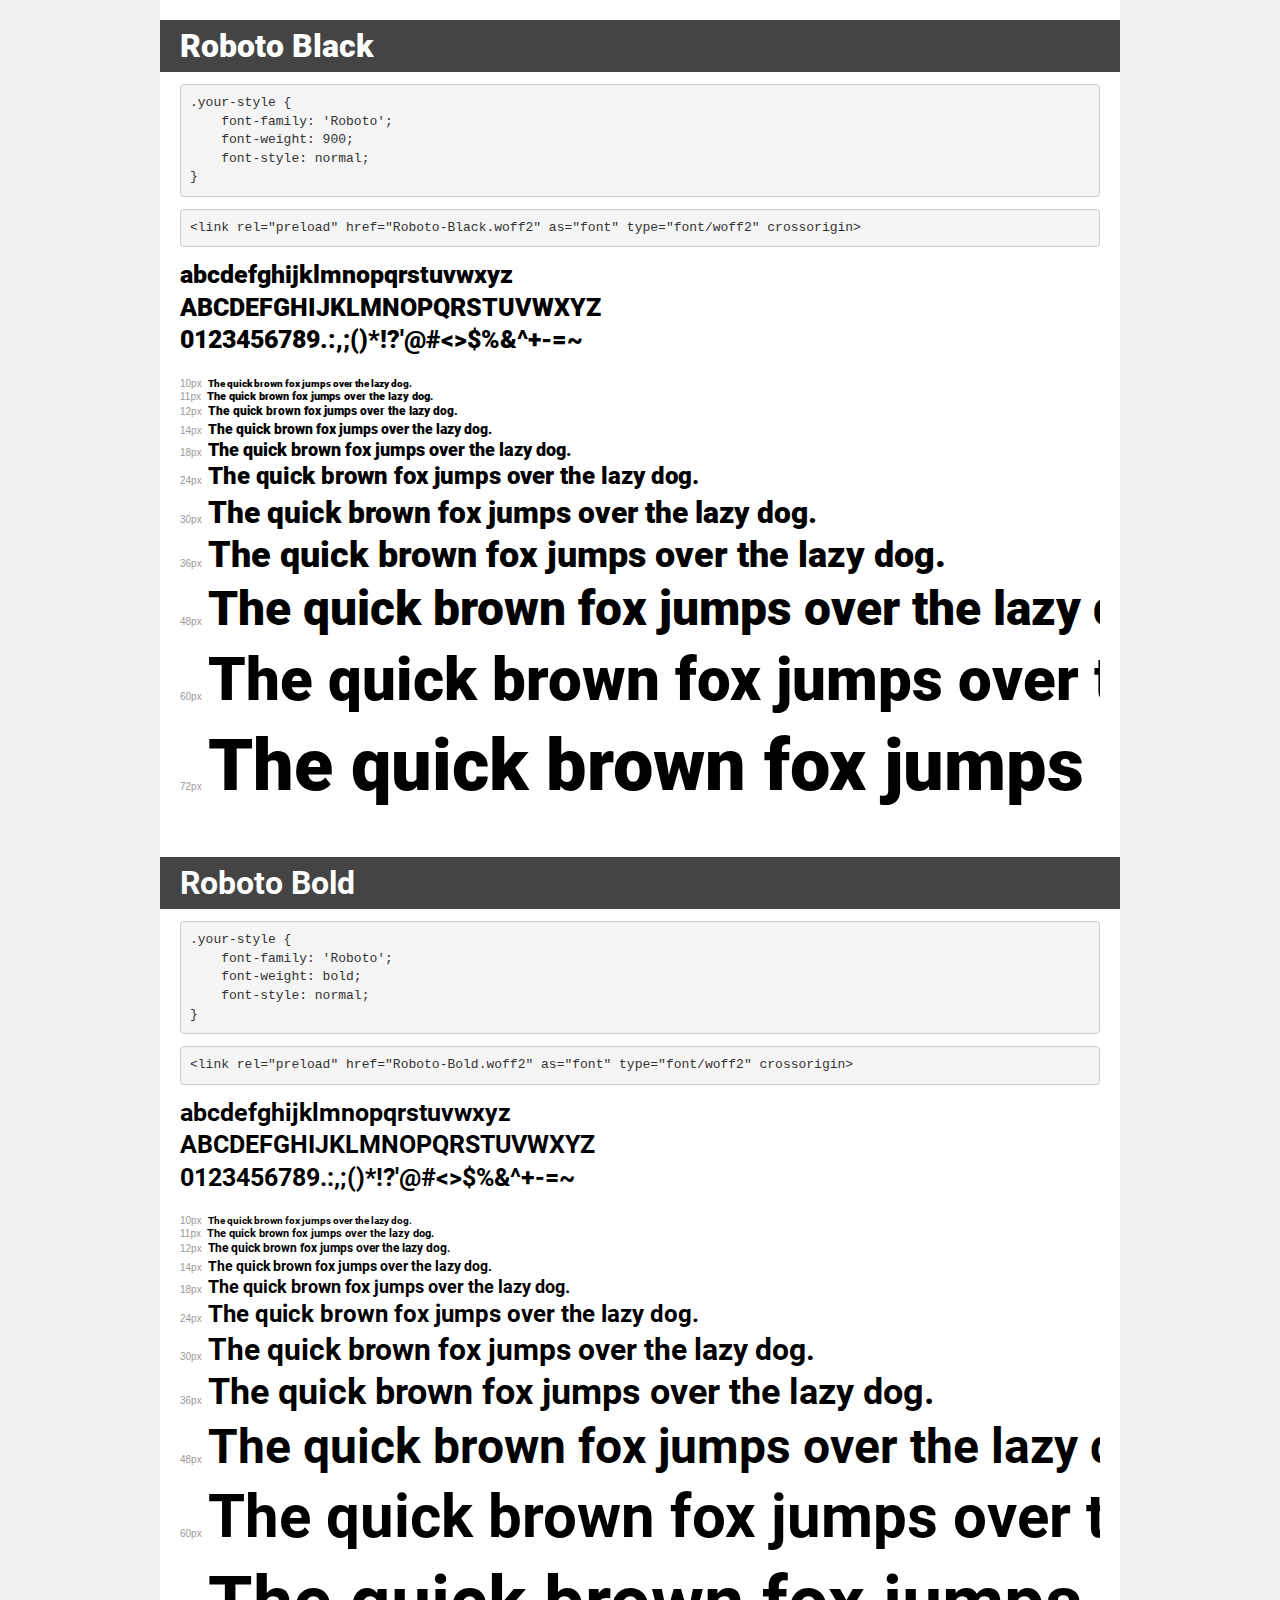
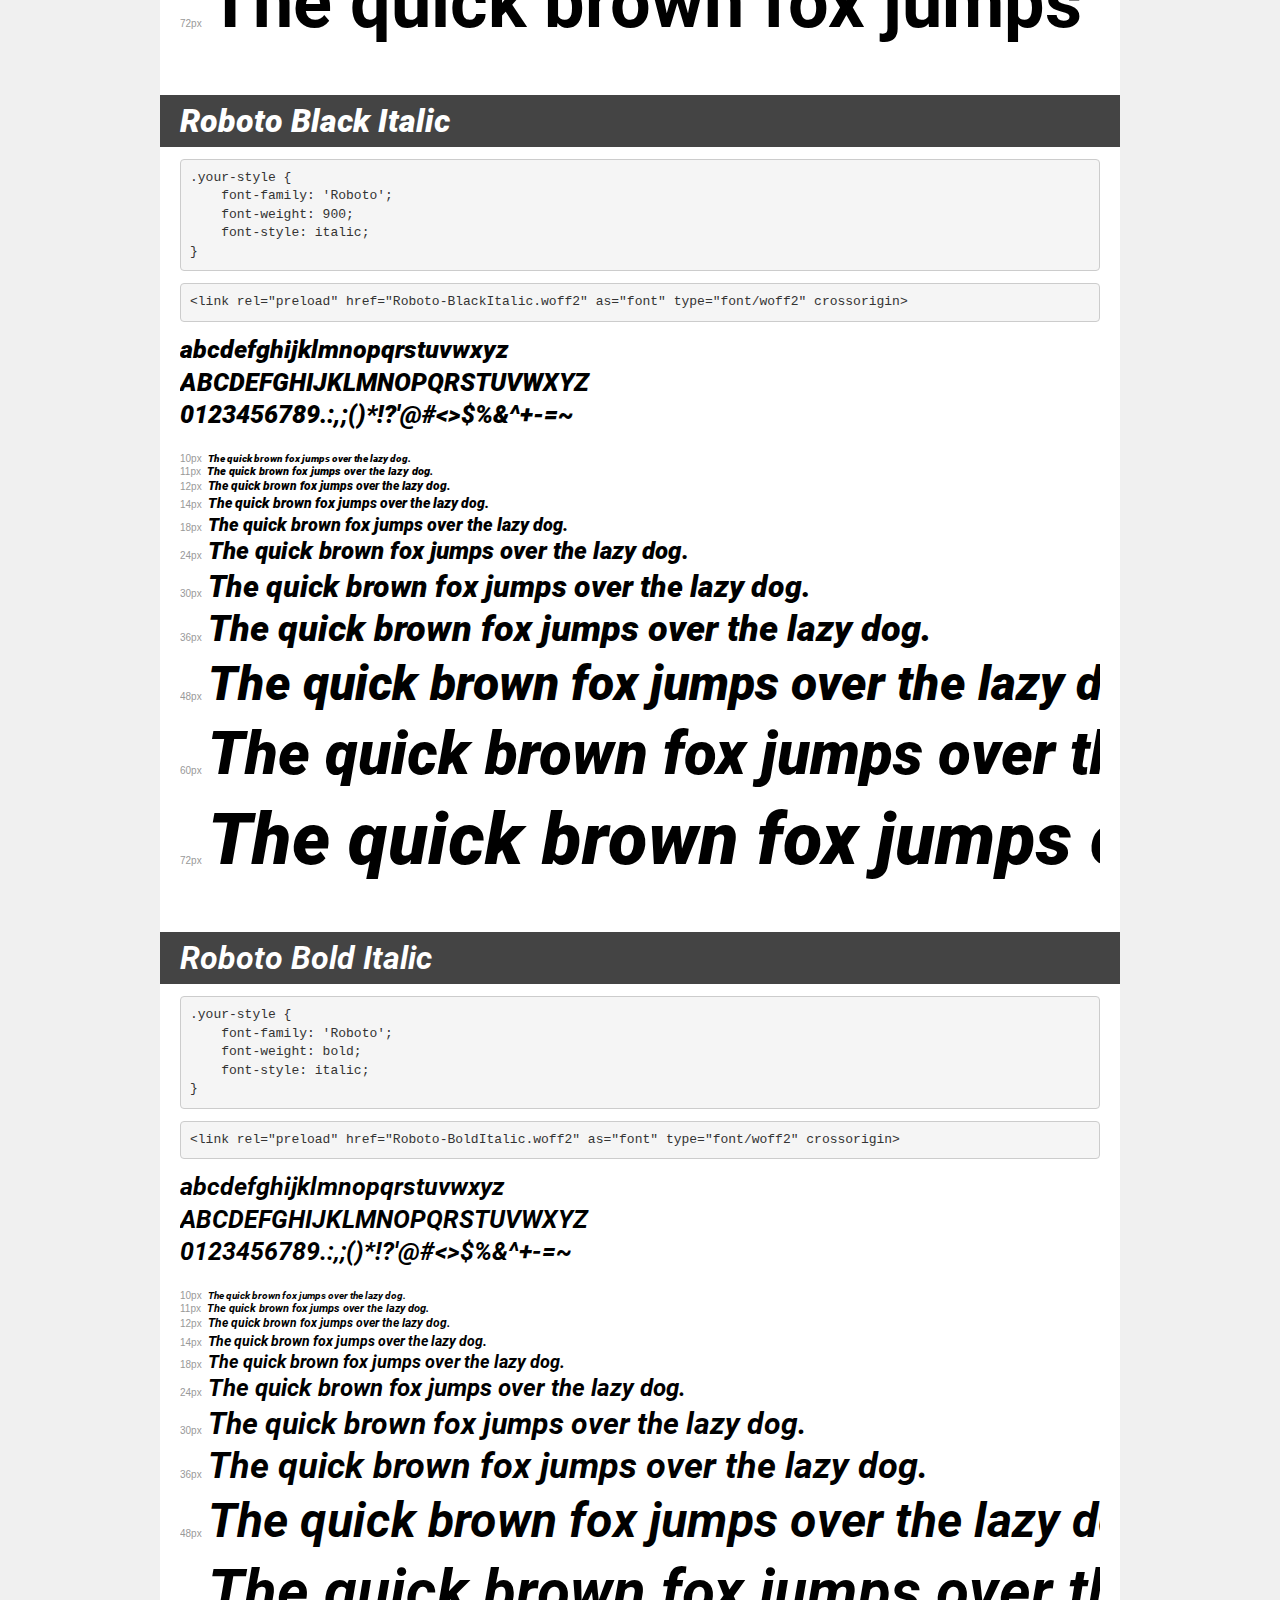
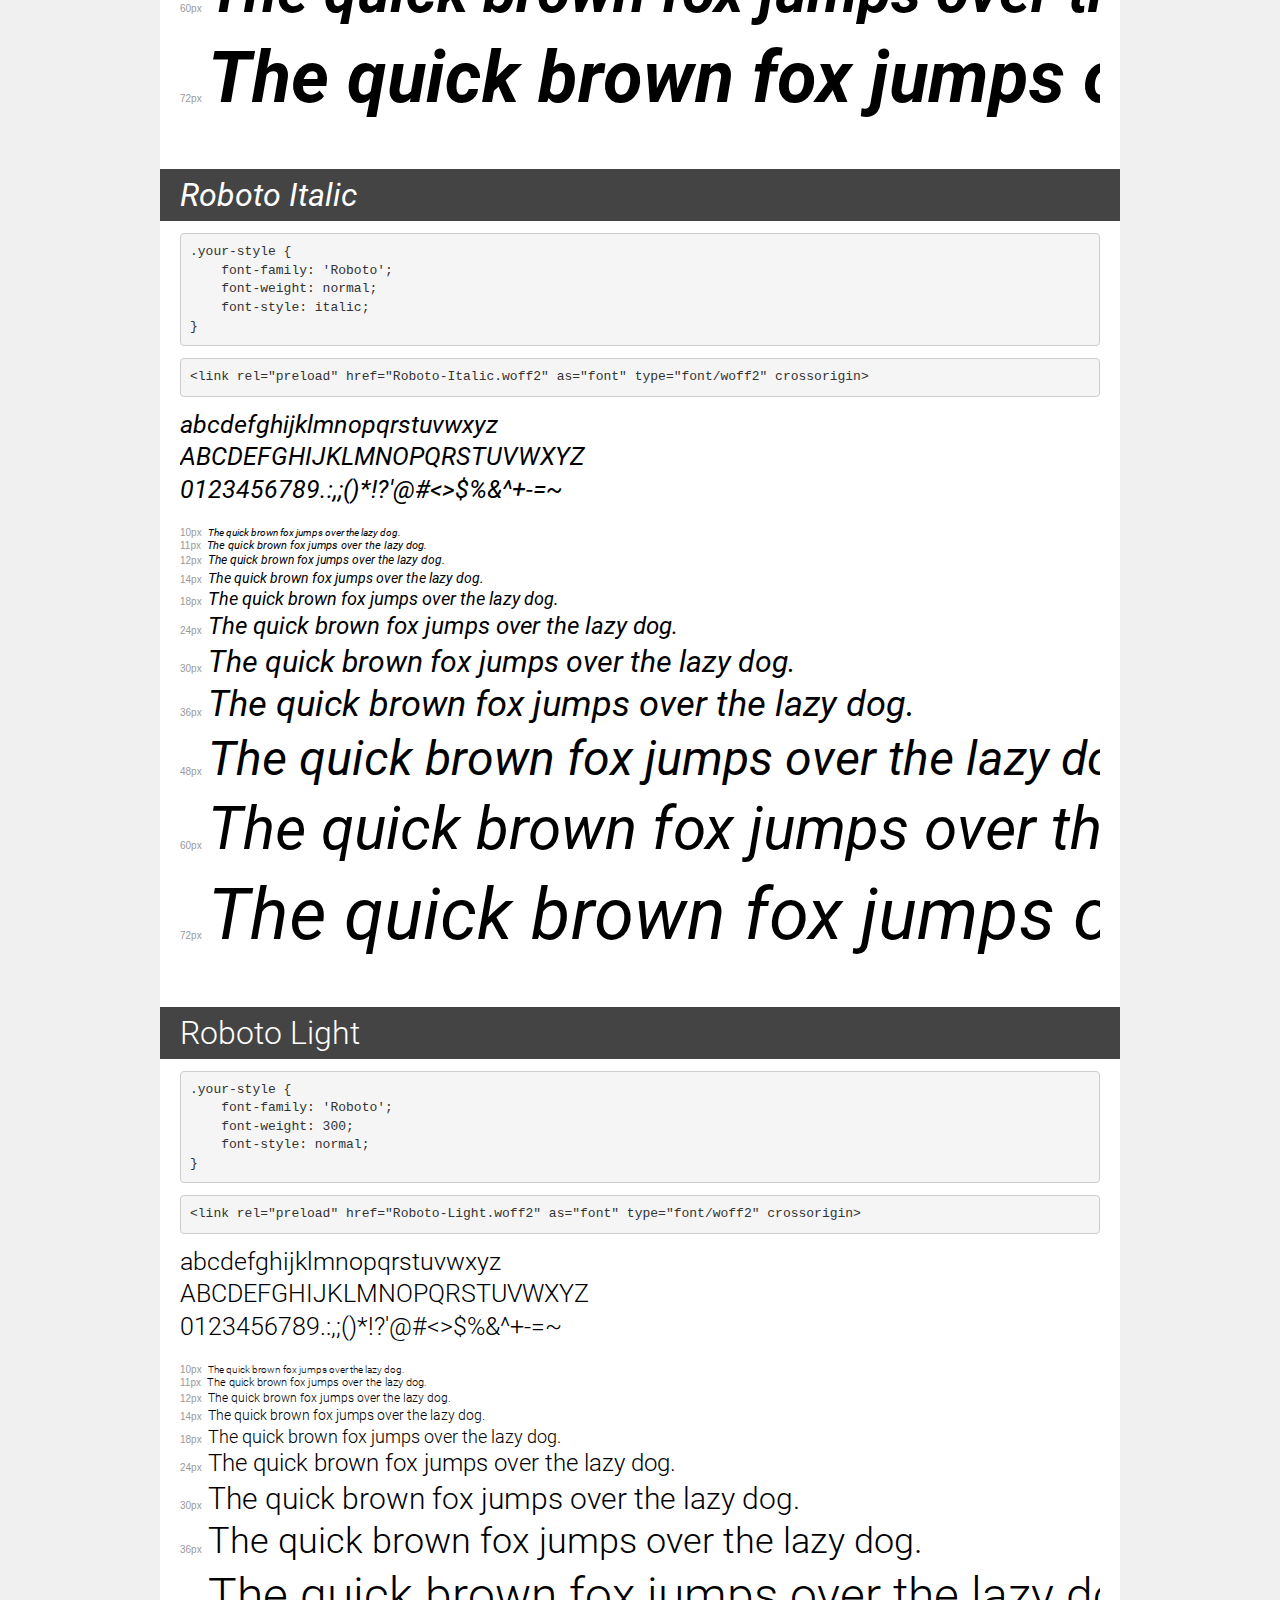
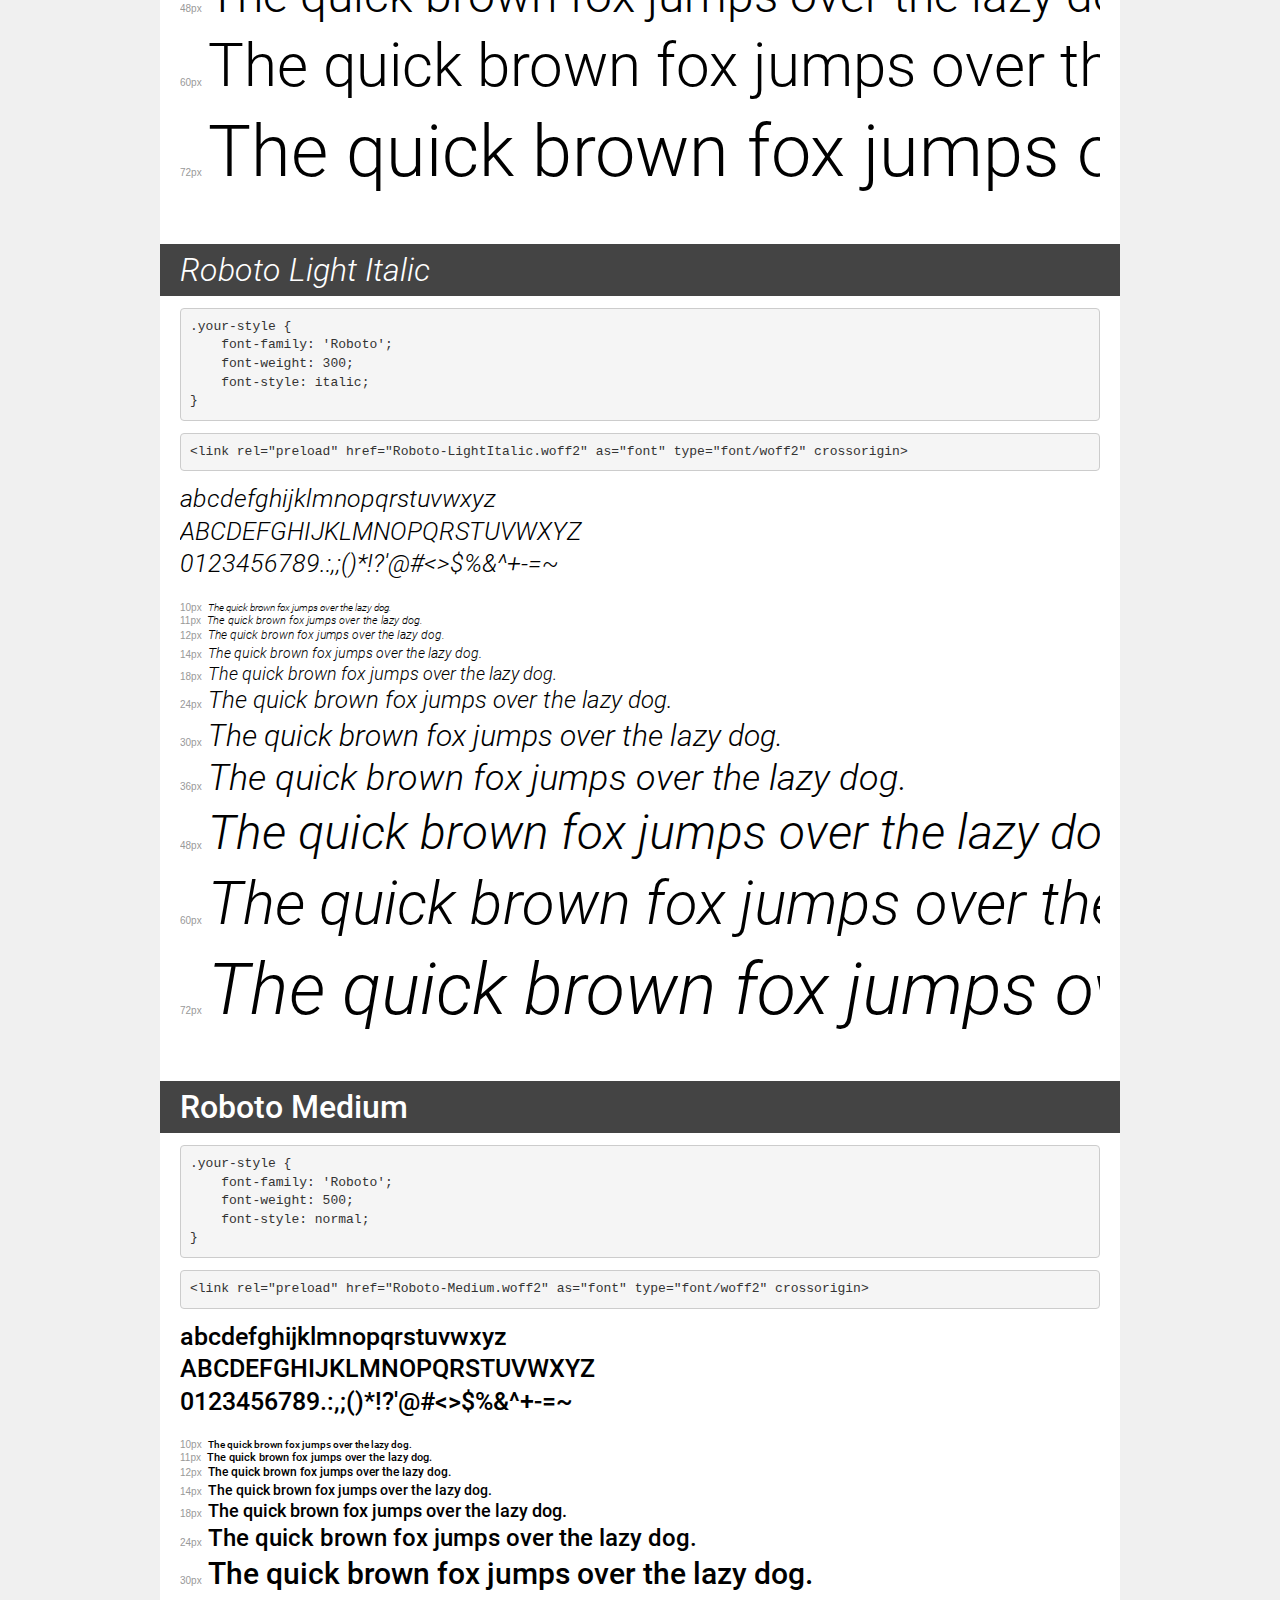
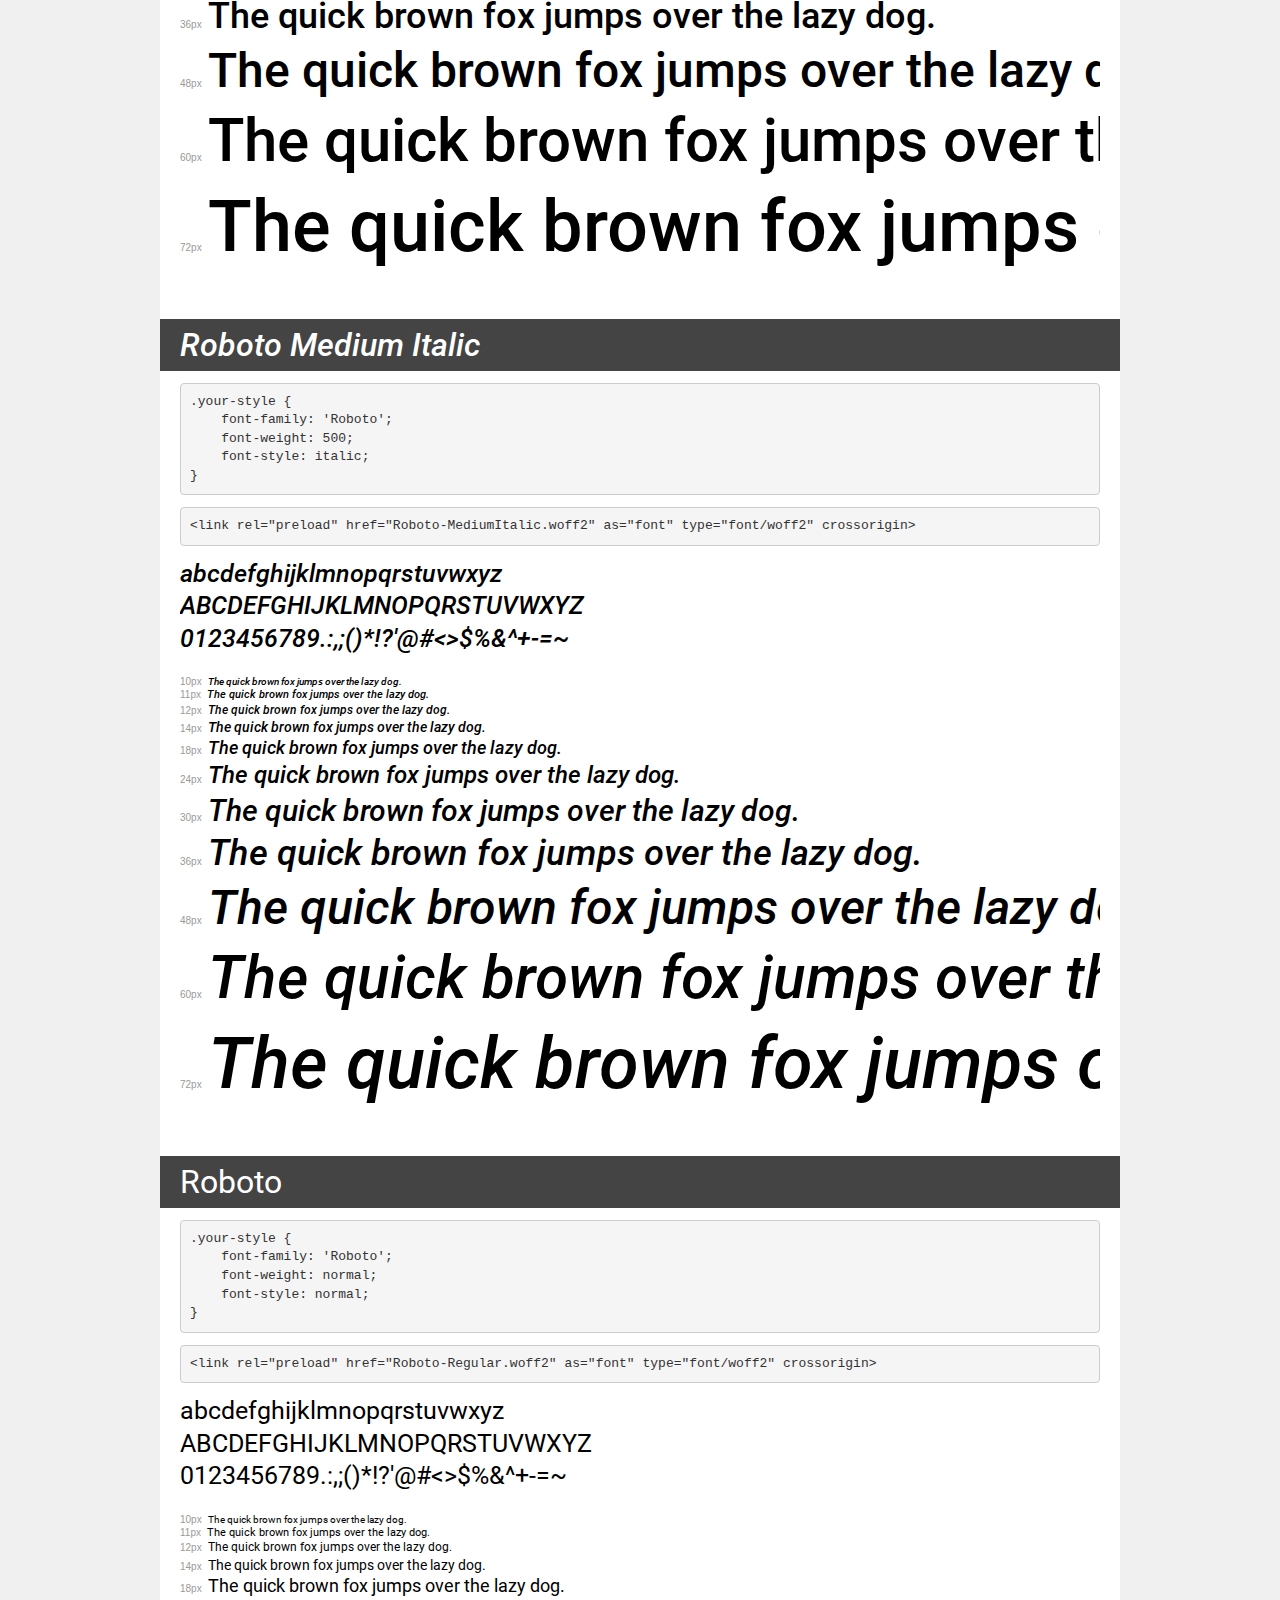
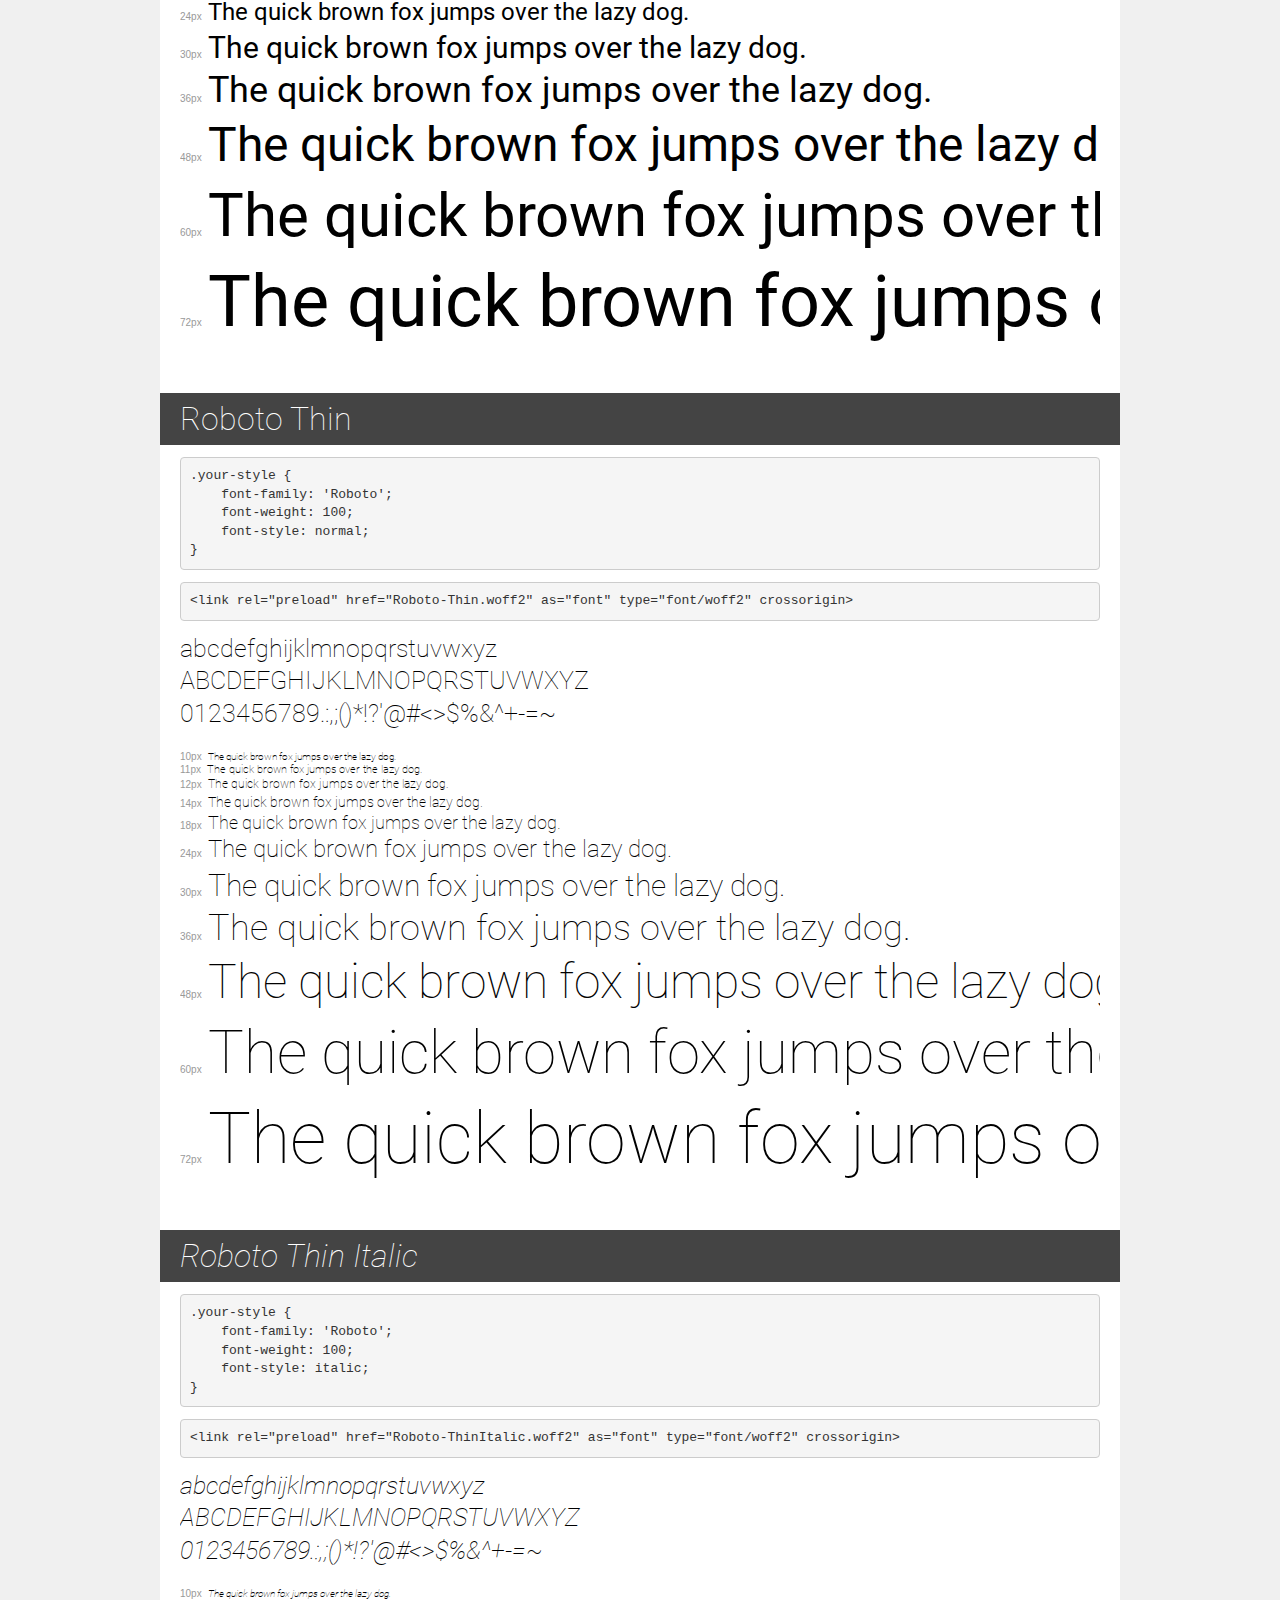
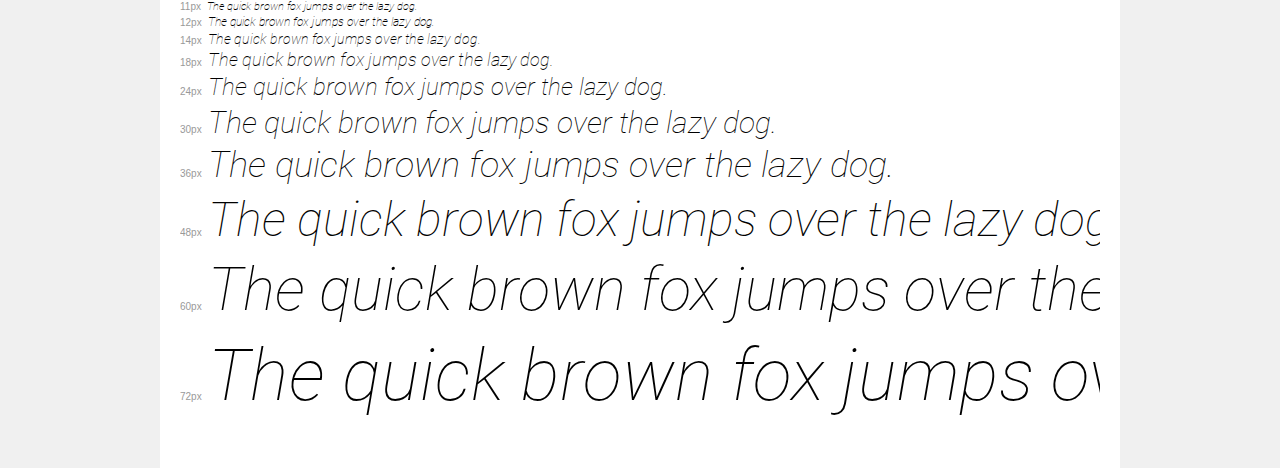
<file: assetes/font/roboto/demo.html>
<!DOCTYPE html>
<html lang="en">
<head>
    <meta charset="utf-8">
    <meta http-equiv="X-UA-Compatible" content="IE=edge">
    <meta name="viewport" content="width=device-width, initial-scale=1">
    <meta name="robots" content="noindex, noarchive">
    <meta name="format-detection" content="telephone=no">
    <title>Transfonter demo</title>
    <link href="stylesheet.css" rel="stylesheet">
    <style>
        /*
        http://meyerweb.com/eric/tools/css/reset/
        v2.0 | 20110126
        License: none (public domain)
        */
        html, body, div, span, applet, object, iframe,
        h1, h2, h3, h4, h5, h6, p, blockquote, pre,
        a, abbr, acronym, address, big, cite, code,
        del, dfn, em, img, ins, kbd, q, s, samp,
        small, strike, strong, sub, sup, tt, var,
        b, u, i, center,
        dl, dt, dd, ol, ul, li,
        fieldset, form, label, legend,
        table, caption, tbody, tfoot, thead, tr, th, td,
        article, aside, canvas, details, embed,
        figure, figcaption, footer, header, hgroup,
        menu, nav, output, ruby, section, summary,
        time, mark, audio, video {
            margin: 0;
            padding: 0;
            border: 0;
            font-size: 100%;
            font: inherit;
            vertical-align: baseline;
        }
        /* HTML5 display-role reset for older browsers */
        article, aside, details, figcaption, figure,
        footer, header, hgroup, menu, nav, section {
            display: block;
        }
        body {
            line-height: 1;
        }
        ol, ul {
            list-style: none;
        }
        blockquote, q {
            quotes: none;
        }
        blockquote:before, blockquote:after,
        q:before, q:after {
            content: '';
            content: none;
        }
        table {
            border-collapse: collapse;
            border-spacing: 0;
        }
        /* demo styles */
        body {
            background: #f0f0f0;
            color: #000;
        }
        .page {
            background: #fff;
            width: 920px;
            margin: 0 auto;
            padding: 20px 20px 0 20px;
            overflow: hidden;
        }
        .font-container {
            overflow-x: auto;
            overflow-y: hidden;
            margin-bottom: 40px;
            line-height: 1.3;
            white-space: nowrap;
            padding-bottom: 5px;
        }
        h1 {
            position: relative;
            background: #444;
            font-size: 32px;
            color: #fff;
            padding: 10px 20px;
            margin: 0 -20px 12px -20px;
        }
        .letters {
            font-size: 25px;
            margin-bottom: 20px;
        }
        .s10:before {
            content: '10px';
        }
        .s11:before {
            content: '11px';
        }
        .s12:before {
            content: '12px';
        }
        .s14:before {
            content: '14px';
        }
        .s18:before {
            content: '18px';
        }
        .s24:before {
            content: '24px';
        }
        .s30:before {
            content: '30px';
        }
        .s36:before {
            content: '36px';
        }
        .s48:before {
            content: '48px';
        }
        .s60:before {
            content: '60px';
        }
        .s72:before {
            content: '72px';
        }
        .s10:before, .s11:before, .s12:before, .s14:before,
        .s18:before, .s24:before, .s30:before, .s36:before,
        .s48:before, .s60:before, .s72:before {
            font-family: Arial, sans-serif;
            font-size: 10px;
            font-weight: normal;
            font-style: normal;
            color: #999;
            padding-right: 6px;
        }
        pre {
            display: block;
            padding: 9px;
            margin: 0 0 12px;
            font-family: Monaco, Menlo, Consolas, "Courier New", monospace;
            font-size: 13px;
            line-height: 1.428571429;
            color: #333;
            font-weight: normal;
            font-style: normal;
            background-color: #f5f5f5;
            border: 1px solid #ccc;
            overflow-x: auto;
            border-radius: 4px;
        }
        /* responsive */
        @media (max-width: 959px) {
            .page {
                width: auto;
                margin: 0;
            }
        }
    </style>
</head>
<body>
<div class="page">
    <div class="demo">
        <h1 style="font-family: 'Roboto'; font-weight: 900; font-style: normal;">Roboto Black</h1>
        <pre title="Usage">.your-style {
    font-family: 'Roboto';
    font-weight: 900;
    font-style: normal;
}</pre>
        <pre title="Preload (optional)">
&lt;link rel=&quot;preload&quot; href=&quot;Roboto-Black.woff2&quot; as=&quot;font&quot; type=&quot;font/woff2&quot; crossorigin&gt;</pre>
        <div class="font-container" style="font-family: 'Roboto'; font-weight: 900; font-style: normal;">
            <p class="letters">
                abcdefghijklmnopqrstuvwxyz<br>
ABCDEFGHIJKLMNOPQRSTUVWXYZ<br>
                0123456789.:,;()*!?'@#&lt;&gt;$%&^+-=~
            </p>
            <p class="s10" style="font-size: 10px;">The quick brown fox jumps over the lazy dog.</p>
            <p class="s11" style="font-size: 11px;">The quick brown fox jumps over the lazy dog.</p>
            <p class="s12" style="font-size: 12px;">The quick brown fox jumps over the lazy dog.</p>
            <p class="s14" style="font-size: 14px;">The quick brown fox jumps over the lazy dog.</p>
            <p class="s18" style="font-size: 18px;">The quick brown fox jumps over the lazy dog.</p>
            <p class="s24" style="font-size: 24px;">The quick brown fox jumps over the lazy dog.</p>
            <p class="s30" style="font-size: 30px;">The quick brown fox jumps over the lazy dog.</p>
            <p class="s36" style="font-size: 36px;">The quick brown fox jumps over the lazy dog.</p>
            <p class="s48" style="font-size: 48px;">The quick brown fox jumps over the lazy dog.</p>
            <p class="s60" style="font-size: 60px;">The quick brown fox jumps over the lazy dog.</p>
            <p class="s72" style="font-size: 72px;">The quick brown fox jumps over the lazy dog.</p>
        </div>
    </div>

    <div class="demo">
        <h1 style="font-family: 'Roboto'; font-weight: bold; font-style: normal;">Roboto Bold</h1>
        <pre title="Usage">.your-style {
    font-family: 'Roboto';
    font-weight: bold;
    font-style: normal;
}</pre>
        <pre title="Preload (optional)">
&lt;link rel=&quot;preload&quot; href=&quot;Roboto-Bold.woff2&quot; as=&quot;font&quot; type=&quot;font/woff2&quot; crossorigin&gt;</pre>
        <div class="font-container" style="font-family: 'Roboto'; font-weight: bold; font-style: normal;">
            <p class="letters">
                abcdefghijklmnopqrstuvwxyz<br>
ABCDEFGHIJKLMNOPQRSTUVWXYZ<br>
                0123456789.:,;()*!?'@#&lt;&gt;$%&^+-=~
            </p>
            <p class="s10" style="font-size: 10px;">The quick brown fox jumps over the lazy dog.</p>
            <p class="s11" style="font-size: 11px;">The quick brown fox jumps over the lazy dog.</p>
            <p class="s12" style="font-size: 12px;">The quick brown fox jumps over the lazy dog.</p>
            <p class="s14" style="font-size: 14px;">The quick brown fox jumps over the lazy dog.</p>
            <p class="s18" style="font-size: 18px;">The quick brown fox jumps over the lazy dog.</p>
            <p class="s24" style="font-size: 24px;">The quick brown fox jumps over the lazy dog.</p>
            <p class="s30" style="font-size: 30px;">The quick brown fox jumps over the lazy dog.</p>
            <p class="s36" style="font-size: 36px;">The quick brown fox jumps over the lazy dog.</p>
            <p class="s48" style="font-size: 48px;">The quick brown fox jumps over the lazy dog.</p>
            <p class="s60" style="font-size: 60px;">The quick brown fox jumps over the lazy dog.</p>
            <p class="s72" style="font-size: 72px;">The quick brown fox jumps over the lazy dog.</p>
        </div>
    </div>

    <div class="demo">
        <h1 style="font-family: 'Roboto'; font-weight: 900; font-style: italic;">Roboto Black Italic</h1>
        <pre title="Usage">.your-style {
    font-family: 'Roboto';
    font-weight: 900;
    font-style: italic;
}</pre>
        <pre title="Preload (optional)">
&lt;link rel=&quot;preload&quot; href=&quot;Roboto-BlackItalic.woff2&quot; as=&quot;font&quot; type=&quot;font/woff2&quot; crossorigin&gt;</pre>
        <div class="font-container" style="font-family: 'Roboto'; font-weight: 900; font-style: italic;">
            <p class="letters">
                abcdefghijklmnopqrstuvwxyz<br>
ABCDEFGHIJKLMNOPQRSTUVWXYZ<br>
                0123456789.:,;()*!?'@#&lt;&gt;$%&^+-=~
            </p>
            <p class="s10" style="font-size: 10px;">The quick brown fox jumps over the lazy dog.</p>
            <p class="s11" style="font-size: 11px;">The quick brown fox jumps over the lazy dog.</p>
            <p class="s12" style="font-size: 12px;">The quick brown fox jumps over the lazy dog.</p>
            <p class="s14" style="font-size: 14px;">The quick brown fox jumps over the lazy dog.</p>
            <p class="s18" style="font-size: 18px;">The quick brown fox jumps over the lazy dog.</p>
            <p class="s24" style="font-size: 24px;">The quick brown fox jumps over the lazy dog.</p>
            <p class="s30" style="font-size: 30px;">The quick brown fox jumps over the lazy dog.</p>
            <p class="s36" style="font-size: 36px;">The quick brown fox jumps over the lazy dog.</p>
            <p class="s48" style="font-size: 48px;">The quick brown fox jumps over the lazy dog.</p>
            <p class="s60" style="font-size: 60px;">The quick brown fox jumps over the lazy dog.</p>
            <p class="s72" style="font-size: 72px;">The quick brown fox jumps over the lazy dog.</p>
        </div>
    </div>

    <div class="demo">
        <h1 style="font-family: 'Roboto'; font-weight: bold; font-style: italic;">Roboto Bold Italic</h1>
        <pre title="Usage">.your-style {
    font-family: 'Roboto';
    font-weight: bold;
    font-style: italic;
}</pre>
        <pre title="Preload (optional)">
&lt;link rel=&quot;preload&quot; href=&quot;Roboto-BoldItalic.woff2&quot; as=&quot;font&quot; type=&quot;font/woff2&quot; crossorigin&gt;</pre>
        <div class="font-container" style="font-family: 'Roboto'; font-weight: bold; font-style: italic;">
            <p class="letters">
                abcdefghijklmnopqrstuvwxyz<br>
ABCDEFGHIJKLMNOPQRSTUVWXYZ<br>
                0123456789.:,;()*!?'@#&lt;&gt;$%&^+-=~
            </p>
            <p class="s10" style="font-size: 10px;">The quick brown fox jumps over the lazy dog.</p>
            <p class="s11" style="font-size: 11px;">The quick brown fox jumps over the lazy dog.</p>
            <p class="s12" style="font-size: 12px;">The quick brown fox jumps over the lazy dog.</p>
            <p class="s14" style="font-size: 14px;">The quick brown fox jumps over the lazy dog.</p>
            <p class="s18" style="font-size: 18px;">The quick brown fox jumps over the lazy dog.</p>
            <p class="s24" style="font-size: 24px;">The quick brown fox jumps over the lazy dog.</p>
            <p class="s30" style="font-size: 30px;">The quick brown fox jumps over the lazy dog.</p>
            <p class="s36" style="font-size: 36px;">The quick brown fox jumps over the lazy dog.</p>
            <p class="s48" style="font-size: 48px;">The quick brown fox jumps over the lazy dog.</p>
            <p class="s60" style="font-size: 60px;">The quick brown fox jumps over the lazy dog.</p>
            <p class="s72" style="font-size: 72px;">The quick brown fox jumps over the lazy dog.</p>
        </div>
    </div>

    <div class="demo">
        <h1 style="font-family: 'Roboto'; font-weight: normal; font-style: italic;">Roboto Italic</h1>
        <pre title="Usage">.your-style {
    font-family: 'Roboto';
    font-weight: normal;
    font-style: italic;
}</pre>
        <pre title="Preload (optional)">
&lt;link rel=&quot;preload&quot; href=&quot;Roboto-Italic.woff2&quot; as=&quot;font&quot; type=&quot;font/woff2&quot; crossorigin&gt;</pre>
        <div class="font-container" style="font-family: 'Roboto'; font-weight: normal; font-style: italic;">
            <p class="letters">
                abcdefghijklmnopqrstuvwxyz<br>
ABCDEFGHIJKLMNOPQRSTUVWXYZ<br>
                0123456789.:,;()*!?'@#&lt;&gt;$%&^+-=~
            </p>
            <p class="s10" style="font-size: 10px;">The quick brown fox jumps over the lazy dog.</p>
            <p class="s11" style="font-size: 11px;">The quick brown fox jumps over the lazy dog.</p>
            <p class="s12" style="font-size: 12px;">The quick brown fox jumps over the lazy dog.</p>
            <p class="s14" style="font-size: 14px;">The quick brown fox jumps over the lazy dog.</p>
            <p class="s18" style="font-size: 18px;">The quick brown fox jumps over the lazy dog.</p>
            <p class="s24" style="font-size: 24px;">The quick brown fox jumps over the lazy dog.</p>
            <p class="s30" style="font-size: 30px;">The quick brown fox jumps over the lazy dog.</p>
            <p class="s36" style="font-size: 36px;">The quick brown fox jumps over the lazy dog.</p>
            <p class="s48" style="font-size: 48px;">The quick brown fox jumps over the lazy dog.</p>
            <p class="s60" style="font-size: 60px;">The quick brown fox jumps over the lazy dog.</p>
            <p class="s72" style="font-size: 72px;">The quick brown fox jumps over the lazy dog.</p>
        </div>
    </div>

    <div class="demo">
        <h1 style="font-family: 'Roboto'; font-weight: 300; font-style: normal;">Roboto Light</h1>
        <pre title="Usage">.your-style {
    font-family: 'Roboto';
    font-weight: 300;
    font-style: normal;
}</pre>
        <pre title="Preload (optional)">
&lt;link rel=&quot;preload&quot; href=&quot;Roboto-Light.woff2&quot; as=&quot;font&quot; type=&quot;font/woff2&quot; crossorigin&gt;</pre>
        <div class="font-container" style="font-family: 'Roboto'; font-weight: 300; font-style: normal;">
            <p class="letters">
                abcdefghijklmnopqrstuvwxyz<br>
ABCDEFGHIJKLMNOPQRSTUVWXYZ<br>
                0123456789.:,;()*!?'@#&lt;&gt;$%&^+-=~
            </p>
            <p class="s10" style="font-size: 10px;">The quick brown fox jumps over the lazy dog.</p>
            <p class="s11" style="font-size: 11px;">The quick brown fox jumps over the lazy dog.</p>
            <p class="s12" style="font-size: 12px;">The quick brown fox jumps over the lazy dog.</p>
            <p class="s14" style="font-size: 14px;">The quick brown fox jumps over the lazy dog.</p>
            <p class="s18" style="font-size: 18px;">The quick brown fox jumps over the lazy dog.</p>
            <p class="s24" style="font-size: 24px;">The quick brown fox jumps over the lazy dog.</p>
            <p class="s30" style="font-size: 30px;">The quick brown fox jumps over the lazy dog.</p>
            <p class="s36" style="font-size: 36px;">The quick brown fox jumps over the lazy dog.</p>
            <p class="s48" style="font-size: 48px;">The quick brown fox jumps over the lazy dog.</p>
            <p class="s60" style="font-size: 60px;">The quick brown fox jumps over the lazy dog.</p>
            <p class="s72" style="font-size: 72px;">The quick brown fox jumps over the lazy dog.</p>
        </div>
    </div>

    <div class="demo">
        <h1 style="font-family: 'Roboto'; font-weight: 300; font-style: italic;">Roboto Light Italic</h1>
        <pre title="Usage">.your-style {
    font-family: 'Roboto';
    font-weight: 300;
    font-style: italic;
}</pre>
        <pre title="Preload (optional)">
&lt;link rel=&quot;preload&quot; href=&quot;Roboto-LightItalic.woff2&quot; as=&quot;font&quot; type=&quot;font/woff2&quot; crossorigin&gt;</pre>
        <div class="font-container" style="font-family: 'Roboto'; font-weight: 300; font-style: italic;">
            <p class="letters">
                abcdefghijklmnopqrstuvwxyz<br>
ABCDEFGHIJKLMNOPQRSTUVWXYZ<br>
                0123456789.:,;()*!?'@#&lt;&gt;$%&^+-=~
            </p>
            <p class="s10" style="font-size: 10px;">The quick brown fox jumps over the lazy dog.</p>
            <p class="s11" style="font-size: 11px;">The quick brown fox jumps over the lazy dog.</p>
            <p class="s12" style="font-size: 12px;">The quick brown fox jumps over the lazy dog.</p>
            <p class="s14" style="font-size: 14px;">The quick brown fox jumps over the lazy dog.</p>
            <p class="s18" style="font-size: 18px;">The quick brown fox jumps over the lazy dog.</p>
            <p class="s24" style="font-size: 24px;">The quick brown fox jumps over the lazy dog.</p>
            <p class="s30" style="font-size: 30px;">The quick brown fox jumps over the lazy dog.</p>
            <p class="s36" style="font-size: 36px;">The quick brown fox jumps over the lazy dog.</p>
            <p class="s48" style="font-size: 48px;">The quick brown fox jumps over the lazy dog.</p>
            <p class="s60" style="font-size: 60px;">The quick brown fox jumps over the lazy dog.</p>
            <p class="s72" style="font-size: 72px;">The quick brown fox jumps over the lazy dog.</p>
        </div>
    </div>

    <div class="demo">
        <h1 style="font-family: 'Roboto'; font-weight: 500; font-style: normal;">Roboto Medium</h1>
        <pre title="Usage">.your-style {
    font-family: 'Roboto';
    font-weight: 500;
    font-style: normal;
}</pre>
        <pre title="Preload (optional)">
&lt;link rel=&quot;preload&quot; href=&quot;Roboto-Medium.woff2&quot; as=&quot;font&quot; type=&quot;font/woff2&quot; crossorigin&gt;</pre>
        <div class="font-container" style="font-family: 'Roboto'; font-weight: 500; font-style: normal;">
            <p class="letters">
                abcdefghijklmnopqrstuvwxyz<br>
ABCDEFGHIJKLMNOPQRSTUVWXYZ<br>
                0123456789.:,;()*!?'@#&lt;&gt;$%&^+-=~
            </p>
            <p class="s10" style="font-size: 10px;">The quick brown fox jumps over the lazy dog.</p>
            <p class="s11" style="font-size: 11px;">The quick brown fox jumps over the lazy dog.</p>
            <p class="s12" style="font-size: 12px;">The quick brown fox jumps over the lazy dog.</p>
            <p class="s14" style="font-size: 14px;">The quick brown fox jumps over the lazy dog.</p>
            <p class="s18" style="font-size: 18px;">The quick brown fox jumps over the lazy dog.</p>
            <p class="s24" style="font-size: 24px;">The quick brown fox jumps over the lazy dog.</p>
            <p class="s30" style="font-size: 30px;">The quick brown fox jumps over the lazy dog.</p>
            <p class="s36" style="font-size: 36px;">The quick brown fox jumps over the lazy dog.</p>
            <p class="s48" style="font-size: 48px;">The quick brown fox jumps over the lazy dog.</p>
            <p class="s60" style="font-size: 60px;">The quick brown fox jumps over the lazy dog.</p>
            <p class="s72" style="font-size: 72px;">The quick brown fox jumps over the lazy dog.</p>
        </div>
    </div>

    <div class="demo">
        <h1 style="font-family: 'Roboto'; font-weight: 500; font-style: italic;">Roboto Medium Italic</h1>
        <pre title="Usage">.your-style {
    font-family: 'Roboto';
    font-weight: 500;
    font-style: italic;
}</pre>
        <pre title="Preload (optional)">
&lt;link rel=&quot;preload&quot; href=&quot;Roboto-MediumItalic.woff2&quot; as=&quot;font&quot; type=&quot;font/woff2&quot; crossorigin&gt;</pre>
        <div class="font-container" style="font-family: 'Roboto'; font-weight: 500; font-style: italic;">
            <p class="letters">
                abcdefghijklmnopqrstuvwxyz<br>
ABCDEFGHIJKLMNOPQRSTUVWXYZ<br>
                0123456789.:,;()*!?'@#&lt;&gt;$%&^+-=~
            </p>
            <p class="s10" style="font-size: 10px;">The quick brown fox jumps over the lazy dog.</p>
            <p class="s11" style="font-size: 11px;">The quick brown fox jumps over the lazy dog.</p>
            <p class="s12" style="font-size: 12px;">The quick brown fox jumps over the lazy dog.</p>
            <p class="s14" style="font-size: 14px;">The quick brown fox jumps over the lazy dog.</p>
            <p class="s18" style="font-size: 18px;">The quick brown fox jumps over the lazy dog.</p>
            <p class="s24" style="font-size: 24px;">The quick brown fox jumps over the lazy dog.</p>
            <p class="s30" style="font-size: 30px;">The quick brown fox jumps over the lazy dog.</p>
            <p class="s36" style="font-size: 36px;">The quick brown fox jumps over the lazy dog.</p>
            <p class="s48" style="font-size: 48px;">The quick brown fox jumps over the lazy dog.</p>
            <p class="s60" style="font-size: 60px;">The quick brown fox jumps over the lazy dog.</p>
            <p class="s72" style="font-size: 72px;">The quick brown fox jumps over the lazy dog.</p>
        </div>
    </div>

    <div class="demo">
        <h1 style="font-family: 'Roboto'; font-weight: normal; font-style: normal;">Roboto</h1>
        <pre title="Usage">.your-style {
    font-family: 'Roboto';
    font-weight: normal;
    font-style: normal;
}</pre>
        <pre title="Preload (optional)">
&lt;link rel=&quot;preload&quot; href=&quot;Roboto-Regular.woff2&quot; as=&quot;font&quot; type=&quot;font/woff2&quot; crossorigin&gt;</pre>
        <div class="font-container" style="font-family: 'Roboto'; font-weight: normal; font-style: normal;">
            <p class="letters">
                abcdefghijklmnopqrstuvwxyz<br>
ABCDEFGHIJKLMNOPQRSTUVWXYZ<br>
                0123456789.:,;()*!?'@#&lt;&gt;$%&^+-=~
            </p>
            <p class="s10" style="font-size: 10px;">The quick brown fox jumps over the lazy dog.</p>
            <p class="s11" style="font-size: 11px;">The quick brown fox jumps over the lazy dog.</p>
            <p class="s12" style="font-size: 12px;">The quick brown fox jumps over the lazy dog.</p>
            <p class="s14" style="font-size: 14px;">The quick brown fox jumps over the lazy dog.</p>
            <p class="s18" style="font-size: 18px;">The quick brown fox jumps over the lazy dog.</p>
            <p class="s24" style="font-size: 24px;">The quick brown fox jumps over the lazy dog.</p>
            <p class="s30" style="font-size: 30px;">The quick brown fox jumps over the lazy dog.</p>
            <p class="s36" style="font-size: 36px;">The quick brown fox jumps over the lazy dog.</p>
            <p class="s48" style="font-size: 48px;">The quick brown fox jumps over the lazy dog.</p>
            <p class="s60" style="font-size: 60px;">The quick brown fox jumps over the lazy dog.</p>
            <p class="s72" style="font-size: 72px;">The quick brown fox jumps over the lazy dog.</p>
        </div>
    </div>

    <div class="demo">
        <h1 style="font-family: 'Roboto'; font-weight: 100; font-style: normal;">Roboto Thin</h1>
        <pre title="Usage">.your-style {
    font-family: 'Roboto';
    font-weight: 100;
    font-style: normal;
}</pre>
        <pre title="Preload (optional)">
&lt;link rel=&quot;preload&quot; href=&quot;Roboto-Thin.woff2&quot; as=&quot;font&quot; type=&quot;font/woff2&quot; crossorigin&gt;</pre>
        <div class="font-container" style="font-family: 'Roboto'; font-weight: 100; font-style: normal;">
            <p class="letters">
                abcdefghijklmnopqrstuvwxyz<br>
ABCDEFGHIJKLMNOPQRSTUVWXYZ<br>
                0123456789.:,;()*!?'@#&lt;&gt;$%&^+-=~
            </p>
            <p class="s10" style="font-size: 10px;">The quick brown fox jumps over the lazy dog.</p>
            <p class="s11" style="font-size: 11px;">The quick brown fox jumps over the lazy dog.</p>
            <p class="s12" style="font-size: 12px;">The quick brown fox jumps over the lazy dog.</p>
            <p class="s14" style="font-size: 14px;">The quick brown fox jumps over the lazy dog.</p>
            <p class="s18" style="font-size: 18px;">The quick brown fox jumps over the lazy dog.</p>
            <p class="s24" style="font-size: 24px;">The quick brown fox jumps over the lazy dog.</p>
            <p class="s30" style="font-size: 30px;">The quick brown fox jumps over the lazy dog.</p>
            <p class="s36" style="font-size: 36px;">The quick brown fox jumps over the lazy dog.</p>
            <p class="s48" style="font-size: 48px;">The quick brown fox jumps over the lazy dog.</p>
            <p class="s60" style="font-size: 60px;">The quick brown fox jumps over the lazy dog.</p>
            <p class="s72" style="font-size: 72px;">The quick brown fox jumps over the lazy dog.</p>
        </div>
    </div>

    <div class="demo">
        <h1 style="font-family: 'Roboto'; font-weight: 100; font-style: italic;">Roboto Thin Italic</h1>
        <pre title="Usage">.your-style {
    font-family: 'Roboto';
    font-weight: 100;
    font-style: italic;
}</pre>
        <pre title="Preload (optional)">
&lt;link rel=&quot;preload&quot; href=&quot;Roboto-ThinItalic.woff2&quot; as=&quot;font&quot; type=&quot;font/woff2&quot; crossorigin&gt;</pre>
        <div class="font-container" style="font-family: 'Roboto'; font-weight: 100; font-style: italic;">
            <p class="letters">
                abcdefghijklmnopqrstuvwxyz<br>
ABCDEFGHIJKLMNOPQRSTUVWXYZ<br>
                0123456789.:,;()*!?'@#&lt;&gt;$%&^+-=~
            </p>
            <p class="s10" style="font-size: 10px;">The quick brown fox jumps over the lazy dog.</p>
            <p class="s11" style="font-size: 11px;">The quick brown fox jumps over the lazy dog.</p>
            <p class="s12" style="font-size: 12px;">The quick brown fox jumps over the lazy dog.</p>
            <p class="s14" style="font-size: 14px;">The quick brown fox jumps over the lazy dog.</p>
            <p class="s18" style="font-size: 18px;">The quick brown fox jumps over the lazy dog.</p>
            <p class="s24" style="font-size: 24px;">The quick brown fox jumps over the lazy dog.</p>
            <p class="s30" style="font-size: 30px;">The quick brown fox jumps over the lazy dog.</p>
            <p class="s36" style="font-size: 36px;">The quick brown fox jumps over the lazy dog.</p>
            <p class="s48" style="font-size: 48px;">The quick brown fox jumps over the lazy dog.</p>
            <p class="s60" style="font-size: 60px;">The quick brown fox jumps over the lazy dog.</p>
            <p class="s72" style="font-size: 72px;">The quick brown fox jumps over the lazy dog.</p>
        </div>
    </div>

</div>
</body>
</html>
</file>
<file: assetes/font/Open_Sans/stylesheet.css>
@font-face {
    font-family: 'Open Sans';
    src: url('OpenSans-Italic.woff2') format('woff2'),
        url('OpenSans-Italic.woff') format('woff');
    font-weight: normal;
    font-style: italic;
    font-display: swap;
}

@font-face {
    font-family: 'Open Sans';
    src: url('OpenSans-Regular.woff2') format('woff2'),
        url('OpenSans-Regular.woff') format('woff');
    font-weight: normal;
    font-style: normal;
    font-display: swap;
}

@font-face {
    font-family: 'Open Sans Condensed';
    src: url('OpenSansCondensed-BoldItalic.woff2') format('woff2'),
        url('OpenSansCondensed-BoldItalic.woff') format('woff');
    font-weight: bold;
    font-style: italic;
    font-display: swap;
}

@font-face {
    font-family: 'Open Sans Condensed';
    src: url('OpenSansCondensed-ExtraBold.woff2') format('woff2'),
        url('OpenSansCondensed-ExtraBold.woff') format('woff');
    font-weight: bold;
    font-style: normal;
    font-display: swap;
}

@font-face {
    font-family: 'Open Sans Condensed';
    src: url('OpenSansCondensed-Bold.woff2') format('woff2'),
        url('OpenSansCondensed-Bold.woff') format('woff');
    font-weight: bold;
    font-style: normal;
    font-display: swap;
}

@font-face {
    font-family: 'Open Sans Condensed';
    src: url('OpenSansCondensed-LightItalic.woff2') format('woff2'),
        url('OpenSansCondensed-LightItalic.woff') format('woff');
    font-weight: 300;
    font-style: italic;
    font-display: swap;
}

@font-face {
    font-family: 'Open Sans Condensed';
    src: url('OpenSansCondensed-MediumItalic.woff2') format('woff2'),
        url('OpenSansCondensed-MediumItalic.woff') format('woff');
    font-weight: 500;
    font-style: italic;
    font-display: swap;
}

@font-face {
    font-family: 'Open Sans Condensed';
    src: url('OpenSansCondensed-Medium.woff2') format('woff2'),
        url('OpenSansCondensed-Medium.woff') format('woff');
    font-weight: 500;
    font-style: normal;
    font-display: swap;
}

@font-face {
    font-family: 'Open Sans Condensed';
    src: url('OpenSansCondensed-Light.woff2') format('woff2'),
        url('OpenSansCondensed-Light.woff') format('woff');
    font-weight: 300;
    font-style: normal;
    font-display: swap;
}

@font-face {
    font-family: 'Open Sans Condensed';
    src: url('OpenSansCondensed-ExtraBoldItalic.woff2') format('woff2'),
        url('OpenSansCondensed-ExtraBoldItalic.woff') format('woff');
    font-weight: bold;
    font-style: italic;
    font-display: swap;
}

@font-face {
    font-family: 'Open Sans Condensed';
    src: url('OpenSansCondensed-Italic.woff2') format('woff2'),
        url('OpenSansCondensed-Italic.woff') format('woff');
    font-weight: normal;
    font-style: italic;
    font-display: swap;
}

@font-face {
    font-family: 'Open Sans Condensed';
    src: url('OpenSansCondensed-SemiBold.woff2') format('woff2'),
        url('OpenSansCondensed-SemiBold.woff') format('woff');
    font-weight: 600;
    font-style: normal;
    font-display: swap;
}

@font-face {
    font-family: 'Open Sans Condensed';
    src: url('OpenSansCondensed-SemiBoldItalic.woff2') format('woff2'),
        url('OpenSansCondensed-SemiBoldItalic.woff') format('woff');
    font-weight: 600;
    font-style: italic;
    font-display: swap;
}

@font-face {
    font-family: 'Open Sans SemiCondensed';
    src: url('OpenSansSemiCondensed-Bold.woff2') format('woff2'),
        url('OpenSansSemiCondensed-Bold.woff') format('woff');
    font-weight: bold;
    font-style: normal;
    font-display: swap;
}

@font-face {
    font-family: 'Open Sans Condensed';
    src: url('OpenSansCondensed-Regular.woff2') format('woff2'),
        url('OpenSansCondensed-Regular.woff') format('woff');
    font-weight: normal;
    font-style: normal;
    font-display: swap;
}

@font-face {
    font-family: 'Open Sans SemiCondensed';
    src: url('OpenSansSemiCondensed-BoldItalic.woff2') format('woff2'),
        url('OpenSansSemiCondensed-BoldItalic.woff') format('woff');
    font-weight: bold;
    font-style: italic;
    font-display: swap;
}

@font-face {
    font-family: 'Open Sans SemiCondensed';
    src: url('OpenSansSemiCondensed-ExtraBold.woff2') format('woff2'),
        url('OpenSansSemiCondensed-ExtraBold.woff') format('woff');
    font-weight: bold;
    font-style: normal;
    font-display: swap;
}

@font-face {
    font-family: 'Open Sans SemiCondensed';
    src: url('OpenSansSemiCondensed-ExtraBoldItalic.woff2') format('woff2'),
        url('OpenSansSemiCondensed-ExtraBoldItalic.woff') format('woff');
    font-weight: bold;
    font-style: italic;
    font-display: swap;
}

@font-face {
    font-family: 'Open Sans SemiCondensed';
    src: url('OpenSansSemiCondensed-Light.woff2') format('woff2'),
        url('OpenSansSemiCondensed-Light.woff') format('woff');
    font-weight: 300;
    font-style: normal;
    font-display: swap;
}

@font-face {
    font-family: 'Open Sans SemiCondensed';
    src: url('OpenSansSemiCondensed-Italic.woff2') format('woff2'),
        url('OpenSansSemiCondensed-Italic.woff') format('woff');
    font-weight: normal;
    font-style: italic;
    font-display: swap;
}

@font-face {
    font-family: 'Open Sans SemiCondensed';
    src: url('OpenSansSemiCondensed-LightItalic.woff2') format('woff2'),
        url('OpenSansSemiCondensed-LightItalic.woff') format('woff');
    font-weight: 300;
    font-style: italic;
    font-display: swap;
}

@font-face {
    font-family: 'Open Sans SemiCondensed';
    src: url('OpenSansSemiCondensed-Medium.woff2') format('woff2'),
        url('OpenSansSemiCondensed-Medium.woff') format('woff');
    font-weight: 500;
    font-style: normal;
    font-display: swap;
}

@font-face {
    font-family: 'Open Sans SemiCondensed';
    src: url('OpenSansSemiCondensed-MediumItalic.woff2') format('woff2'),
        url('OpenSansSemiCondensed-MediumItalic.woff') format('woff');
    font-weight: 500;
    font-style: italic;
    font-display: swap;
}

@font-face {
    font-family: 'Open Sans SemiCondensed';
    src: url('OpenSansSemiCondensed-Regular.woff2') format('woff2'),
        url('OpenSansSemiCondensed-Regular.woff') format('woff');
    font-weight: normal;
    font-style: normal;
    font-display: swap;
}

@font-face {
    font-family: 'Open Sans SemiCondensed';
    src: url('OpenSansSemiCondensed-SemiBold.woff2') format('woff2'),
        url('OpenSansSemiCondensed-SemiBold.woff') format('woff');
    font-weight: 600;
    font-style: normal;
    font-display: swap;
}

@font-face {
    font-family: 'Open Sans SemiCondensed';
    src: url('OpenSansSemiCondensed-SemiBoldItalic.woff2') format('woff2'),
        url('OpenSansSemiCondensed-SemiBoldItalic.woff') format('woff');
    font-weight: 600;
    font-style: italic;
    font-display: swap;
}

@font-face {
    font-family: 'Open Sans';
    src: url('OpenSans-Bold.woff2') format('woff2'),
        url('OpenSans-Bold.woff') format('woff');
    font-weight: bold;
    font-style: normal;
    font-display: swap;
}

@font-face {
    font-family: 'Open Sans';
    src: url('OpenSans-ExtraBold.woff2') format('woff2'),
        url('OpenSans-ExtraBold.woff') format('woff');
    font-weight: bold;
    font-style: normal;
    font-display: swap;
}

@font-face {
    font-family: 'Open Sans';
    src: url('OpenSans-BoldItalic.woff2') format('woff2'),
        url('OpenSans-BoldItalic.woff') format('woff');
    font-weight: bold;
    font-style: italic;
    font-display: swap;
}

@font-face {
    font-family: 'Open Sans';
    src: url('OpenSans-ExtraBoldItalic.woff2') format('woff2'),
        url('OpenSans-ExtraBoldItalic.woff') format('woff');
    font-weight: bold;
    font-style: italic;
    font-display: swap;
}
</file>
<file: assetes/font/roboto/stylesheet.css>
@font-face {
    font-family: 'Roboto';
    src: url('Roboto-Black.eot');
    src: url('Roboto-Black.eot?#iefix') format('embedded-opentype'),
        url('Roboto-Black.woff2') format('woff2'),
        url('Roboto-Black.woff') format('woff'),
        url('Roboto-Black.ttf') format('truetype'),
        url('Roboto-Black.svg#Roboto-Black') format('svg');
    font-weight: 900;
    font-style: normal;
    font-display: swap;
}

@font-face {
    font-family: 'Roboto';
    src: url('Roboto-Bold.eot');
    src: url('Roboto-Bold.eot?#iefix') format('embedded-opentype'),
        url('Roboto-Bold.woff2') format('woff2'),
        url('Roboto-Bold.woff') format('woff'),
        url('Roboto-Bold.ttf') format('truetype'),
        url('Roboto-Bold.svg#Roboto-Bold') format('svg');
    font-weight: bold;
    font-style: normal;
    font-display: swap;
}

@font-face {
    font-family: 'Roboto';
    src: url('Roboto-BlackItalic.eot');
    src: url('Roboto-BlackItalic.eot?#iefix') format('embedded-opentype'),
        url('Roboto-BlackItalic.woff2') format('woff2'),
        url('Roboto-BlackItalic.woff') format('woff'),
        url('Roboto-BlackItalic.ttf') format('truetype'),
        url('Roboto-BlackItalic.svg#Roboto-BlackItalic') format('svg');
    font-weight: 900;
    font-style: italic;
    font-display: swap;
}

@font-face {
    font-family: 'Roboto';
    src: url('Roboto-BoldItalic.eot');
    src: url('Roboto-BoldItalic.eot?#iefix') format('embedded-opentype'),
        url('Roboto-BoldItalic.woff2') format('woff2'),
        url('Roboto-BoldItalic.woff') format('woff'),
        url('Roboto-BoldItalic.ttf') format('truetype'),
        url('Roboto-BoldItalic.svg#Roboto-BoldItalic') format('svg');
    font-weight: bold;
    font-style: italic;
    font-display: swap;
}

@font-face {
    font-family: 'Roboto';
    src: url('Roboto-Italic.eot');
    src: url('Roboto-Italic.eot?#iefix') format('embedded-opentype'),
        url('Roboto-Italic.woff2') format('woff2'),
        url('Roboto-Italic.woff') format('woff'),
        url('Roboto-Italic.ttf') format('truetype'),
        url('Roboto-Italic.svg#Roboto-Italic') format('svg');
    font-weight: normal;
    font-style: italic;
    font-display: swap;
}

@font-face {
    font-family: 'Roboto';
    src: url('Roboto-Light.eot');
    src: url('Roboto-Light.eot?#iefix') format('embedded-opentype'),
        url('Roboto-Light.woff2') format('woff2'),
        url('Roboto-Light.woff') format('woff'),
        url('Roboto-Light.ttf') format('truetype'),
        url('Roboto-Light.svg#Roboto-Light') format('svg');
    font-weight: 300;
    font-style: normal;
    font-display: swap;
}

@font-face {
    font-family: 'Roboto';
    src: url('Roboto-LightItalic.eot');
    src: url('Roboto-LightItalic.eot?#iefix') format('embedded-opentype'),
        url('Roboto-LightItalic.woff2') format('woff2'),
        url('Roboto-LightItalic.woff') format('woff'),
        url('Roboto-LightItalic.ttf') format('truetype'),
        url('Roboto-LightItalic.svg#Roboto-LightItalic') format('svg');
    font-weight: 300;
    font-style: italic;
    font-display: swap;
}

@font-face {
    font-family: 'Roboto';
    src: url('Roboto-Medium.eot');
    src: url('Roboto-Medium.eot?#iefix') format('embedded-opentype'),
        url('Roboto-Medium.woff2') format('woff2'),
        url('Roboto-Medium.woff') format('woff'),
        url('Roboto-Medium.ttf') format('truetype'),
        url('Roboto-Medium.svg#Roboto-Medium') format('svg');
    font-weight: 500;
    font-style: normal;
    font-display: swap;
}

@font-face {
    font-family: 'Roboto';
    src: url('Roboto-MediumItalic.eot');
    src: url('Roboto-MediumItalic.eot?#iefix') format('embedded-opentype'),
        url('Roboto-MediumItalic.woff2') format('woff2'),
        url('Roboto-MediumItalic.woff') format('woff'),
        url('Roboto-MediumItalic.ttf') format('truetype'),
        url('Roboto-MediumItalic.svg#Roboto-MediumItalic') format('svg');
    font-weight: 500;
    font-style: italic;
    font-display: swap;
}

@font-face {
    font-family: 'Roboto';
    src: url('Roboto-Regular.eot');
    src: url('Roboto-Regular.eot?#iefix') format('embedded-opentype'),
        url('Roboto-Regular.woff2') format('woff2'),
        url('Roboto-Regular.woff') format('woff'),
        url('Roboto-Regular.ttf') format('truetype'),
        url('Roboto-Regular.svg#Roboto-Regular') format('svg');
    font-weight: normal;
    font-style: normal;
    font-display: swap;
}

@font-face {
    font-family: 'Roboto';
    src: url('Roboto-Thin.eot');
    src: url('Roboto-Thin.eot?#iefix') format('embedded-opentype'),
        url('Roboto-Thin.woff2') format('woff2'),
        url('Roboto-Thin.woff') format('woff'),
        url('Roboto-Thin.ttf') format('truetype'),
        url('Roboto-Thin.svg#Roboto-Thin') format('svg');
    font-weight: 100;
    font-style: normal;
    font-display: swap;
}

@font-face {
    font-family: 'Roboto';
    src: url('Roboto-ThinItalic.eot');
    src: url('Roboto-ThinItalic.eot?#iefix') format('embedded-opentype'),
        url('Roboto-ThinItalic.woff2') format('woff2'),
        url('Roboto-ThinItalic.woff') format('woff'),
        url('Roboto-ThinItalic.ttf') format('truetype'),
        url('Roboto-ThinItalic.svg#Roboto-ThinItalic') format('svg');
    font-weight: 100;
    font-style: italic;
    font-display: swap;
}
</file>
